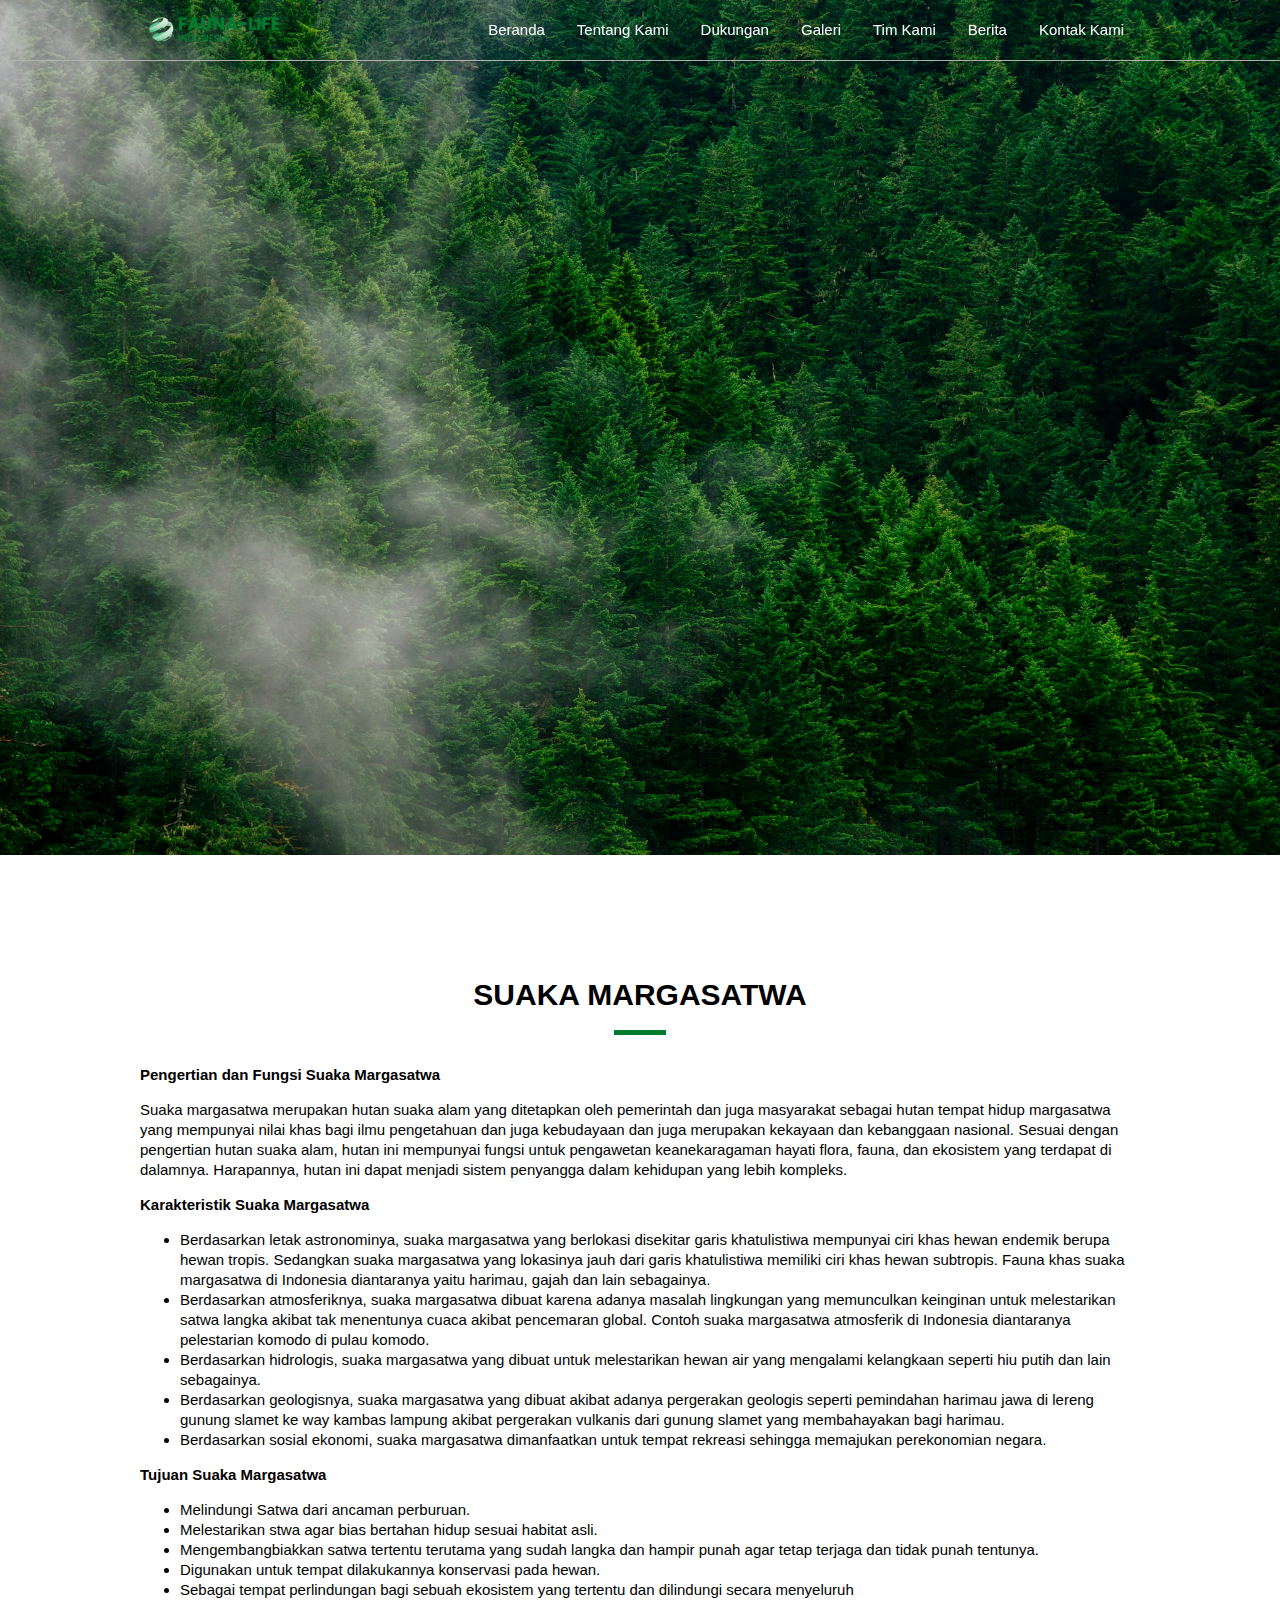
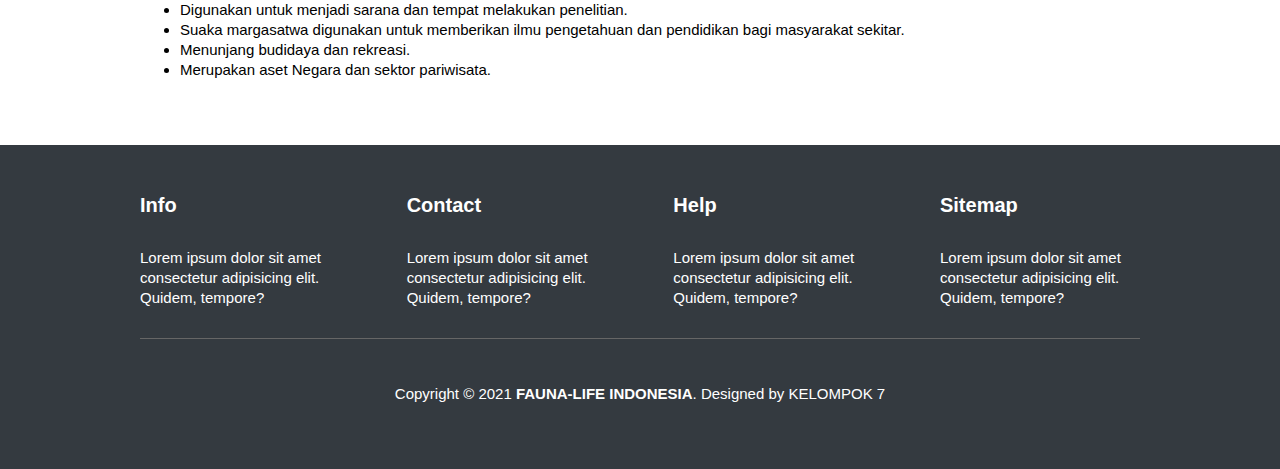
<file: berita.html>
<!DOCTYPE html>
<html lang="en">
<head>
    <meta charset="UTF-8">
    <meta http-equiv="X-UA-Compatible" content="IE=edge">
    <meta name="viewport" content="width=device-width, initial-scale=1.0">

    <title>Fauna-Life Indonesia | Berita</title>

    <link rel="stylesheet" type="text/css" href="assets/css/style_berita.css">

    <!-- ICON -->
    <link rel="apple-touch-icon" sizes="57x57" href="assets/icon/apple-icon-57x57.png">
    <link rel="apple-touch-icon" sizes="60x60" href="assets/icon/apple-icon-60x60.png">
    <link rel="apple-touch-icon" sizes="72x72" href="assets/icon/apple-icon-72x72.png">
    <link rel="apple-touch-icon" sizes="76x76" href="assets/icon/apple-icon-76x76.png">
    <link rel="apple-touch-icon" sizes="114x114" href="assets/icon/apple-icon-114x114.png">
    <link rel="apple-touch-icon" sizes="120x120" href="assets/icon/apple-icon-120x120.png">
    <link rel="apple-touch-icon" sizes="144x144" href="assets/icon/apple-icon-144x144.png">
    <link rel="apple-touch-icon" sizes="152x152" href="assets/icon/apple-icon-152x152.png">
    <link rel="apple-touch-icon" sizes="180x180" href="assets/icon/apple-icon-180x180.png">
    <link rel="icon" type="image/png" sizes="192x192"  href="assets/icon/android-icon-192x192.png">
    <link rel="icon" type="image/png" sizes="32x32" href="assets/icon/favicon-32x32.png">
    <link rel="icon" type="image/png" sizes="96x96" href="assets/icon/favicon-96x96.png">
    <link rel="icon" type="image/png" sizes="16x16" href="assets/icon/favicon-16x16.png">
    <link rel="manifest" href="assets/icon/manifest.json">
    <meta name="msapplication-TileColor" content="#ffffff">
    <meta name="msapplication-TileImage" content="assets/icon/ms-icon-144x144.png">
    <meta name="theme-color" content="#ffffff">
</head>

<body>
    <nav>
    	<div class="layar-dalam">
    		<div class="logo">
    			<a href="#"><img src="assets/image/logo/logo.png" class="putih" alt="no-image"></a>
    			<a href="#"><img src="assets/image/logo/logo.png" class="hitam" alt="no-image"></a>
    		</div>
    		<div class="menu">
    			<a href="#" class="tombol-menu">
    				<span class="garis"></span>
    				<span class="garis"></span>
    				<span class="garis"></span>
    			</a>
    			<ul>
    				<li><a href="#beranda">Beranda</a></li>
    				<li><a href="#tentang">Tentang Kami</a></li>
    				<li><a href="#dukungan">Dukungan</a></li>
    				<li><a href="#gallery">Galeri</a></li>
    				<li><a href="#team">Tim Kami</a></li>
    				<li><a href="#berita">Berita</a></li>
    				<li><a href="#contact">Kontak Kami</a></li>
    			</ul>
    		</div>
    	</div>
    </nav>

    <div class="layar-penuh">
		<header id="Sampul">
			<img src="assets/image/berita/F.jfif" alt="" class="fotojumbo">
		</header>

    	<main>
    		<section  id="tentang">
    			<div class="layar-dalam">
    				<h3>SUAKA MARGASATWA </h3>
    				<div class="konten-isi-1" style="text-align: left;">
						<h1>Pengertian dan Fungsi Suaka Margasatwa</h1>
						<p>Suaka margasatwa merupakan hutan suaka alam yang 
							ditetapkan oleh pemerintah dan juga masyarakat 
							sebagai hutan tempat hidup margasatwa yang mempunyai 
							nilai khas bagi ilmu pengetahuan dan juga kebudayaan 
							dan juga merupakan kekayaan dan kebanggaan nasional.
							Sesuai dengan pengertian hutan suaka alam, hutan ini
							mempunyai fungsi untuk pengawetan keanekaragaman 
							hayati flora, fauna, dan ekosistem yang terdapat 
							di dalamnya. Harapannya, hutan ini dapat menjadi 
							sistem penyangga dalam kehidupan yang lebih kompleks.
						</p>
					</div>	

					<div class="konten-isi-2" style="text-align: left;">
						<h1>Karakteristik Suaka Margasatwa</h1>
						<ul>
							<li>Berdasarkan letak astronominya, suaka margasatwa yang berlokasi 
								disekitar garis khatulistiwa mempunyai ciri khas hewan endemik 
								berupa hewan tropis. Sedangkan suaka margasatwa yang lokasinya
								jauh dari garis khatulistiwa memiliki ciri khas hewan subtropis. 
							     Fauna khas suaka margasatwa di Indonesia diantaranya yaitu harimau, gajah dan lain sebagainya.</li>
							<li>Berdasarkan atmosferiknya, suaka margasatwa dibuat karena adanya masalah lingkungan yang memunculkan keinginan untuk melestarikan satwa langka akibat tak menentunya cuaca akibat pencemaran global. Contoh suaka margasatwa atmosferik di Indonesia diantaranya pelestarian komodo di pulau komodo.</li>
							<li>Berdasarkan hidrologis, suaka margasatwa yang dibuat untuk melestarikan hewan air yang mengalami kelangkaan seperti hiu putih dan lain sebagainya.</li>
							<li>Berdasarkan geologisnya, suaka margasatwa yang dibuat akibat adanya pergerakan geologis seperti pemindahan harimau jawa di lereng gunung slamet ke way kambas lampung akibat pergerakan vulkanis dari gunung slamet yang membahayakan bagi harimau.</li>
							<li>Berdasarkan sosial ekonomi, suaka margasatwa dimanfaatkan untuk tempat rekreasi sehingga memajukan perekonomian negara.
							</li>
						</ul>
					</div>	

					<div class="konten-isi-3" style="text-align: left;">
						<h1>Tujuan Suaka Margasatwa</h1>
						<ul>
							<li>Melindungi Satwa dari ancaman perburuan.</li>
							<li>Melestarikan stwa agar bias bertahan hidup sesuai habitat asli.</li>
							<li>Mengembangbiakkan satwa tertentu terutama yang sudah langka dan hampir punah agar tetap terjaga dan tidak punah tentunya.</li>
							<li>Digunakan untuk tempat dilakukannya konservasi pada hewan.</li>
							<li>Sebagai tempat perlindungan bagi sebuah ekosistem yang tertentu dan dilindungi secara menyeluruh</li>
							<li>Digunakan untuk menjadi sarana dan tempat melakukan penelitian.</li>
							<li>Suaka margasatwa digunakan untuk memberikan ilmu pengetahuan dan pendidikan bagi masyarakat sekitar.</li>
							<li>Menunjang budidaya dan rekreasi.</li>
							<li>Merupakan aset Negara dan sektor pariwisata.</li>
						</ul>
					</div>	
    			</div>
    		</section>
            
    	</main>

    	<footer id="contact">
    		<div class="layar-dalam">
    			<div>
    				<h5>Info</h5>
    				Lorem ipsum dolor sit amet consectetur adipisicing elit. Quidem, tempore?
    			</div>
    			<div>
    				<h5>Contact</h5>
    				Lorem ipsum dolor sit amet consectetur adipisicing elit. Quidem, tempore?
    			</div>
    			<div>
    				<h5>Help</h5>
    				Lorem ipsum dolor sit amet consectetur adipisicing elit. Quidem, tempore?
    			</div>
    			<div>
    				<h5>Sitemap</h5>
    				Lorem ipsum dolor sit amet consectetur adipisicing elit. Quidem, tempore?
    			</div>
    		</div>
    		<div class="layar-dalam">
    			<div class="copyright">
                    <p>Copyright &copy; 2021 <span><a href="#">Fauna-Life Indonesia</a></span>. Designed by <span>Kelompok 7</span></p>
    			</div>
    		</div>
    	</footer>
    </div>

    <script src="https://code.jquery.com/jquery-3.6.0.min.js" integrity="sha256-/xUj+3OJU5yExlq6GSYGSHk7tPXikynS7ogEvDej/m4=" crossorigin="anonymous"></script>
    <script src="assets/js/javascript.js"></script>
    
</body>
</html>
</file>
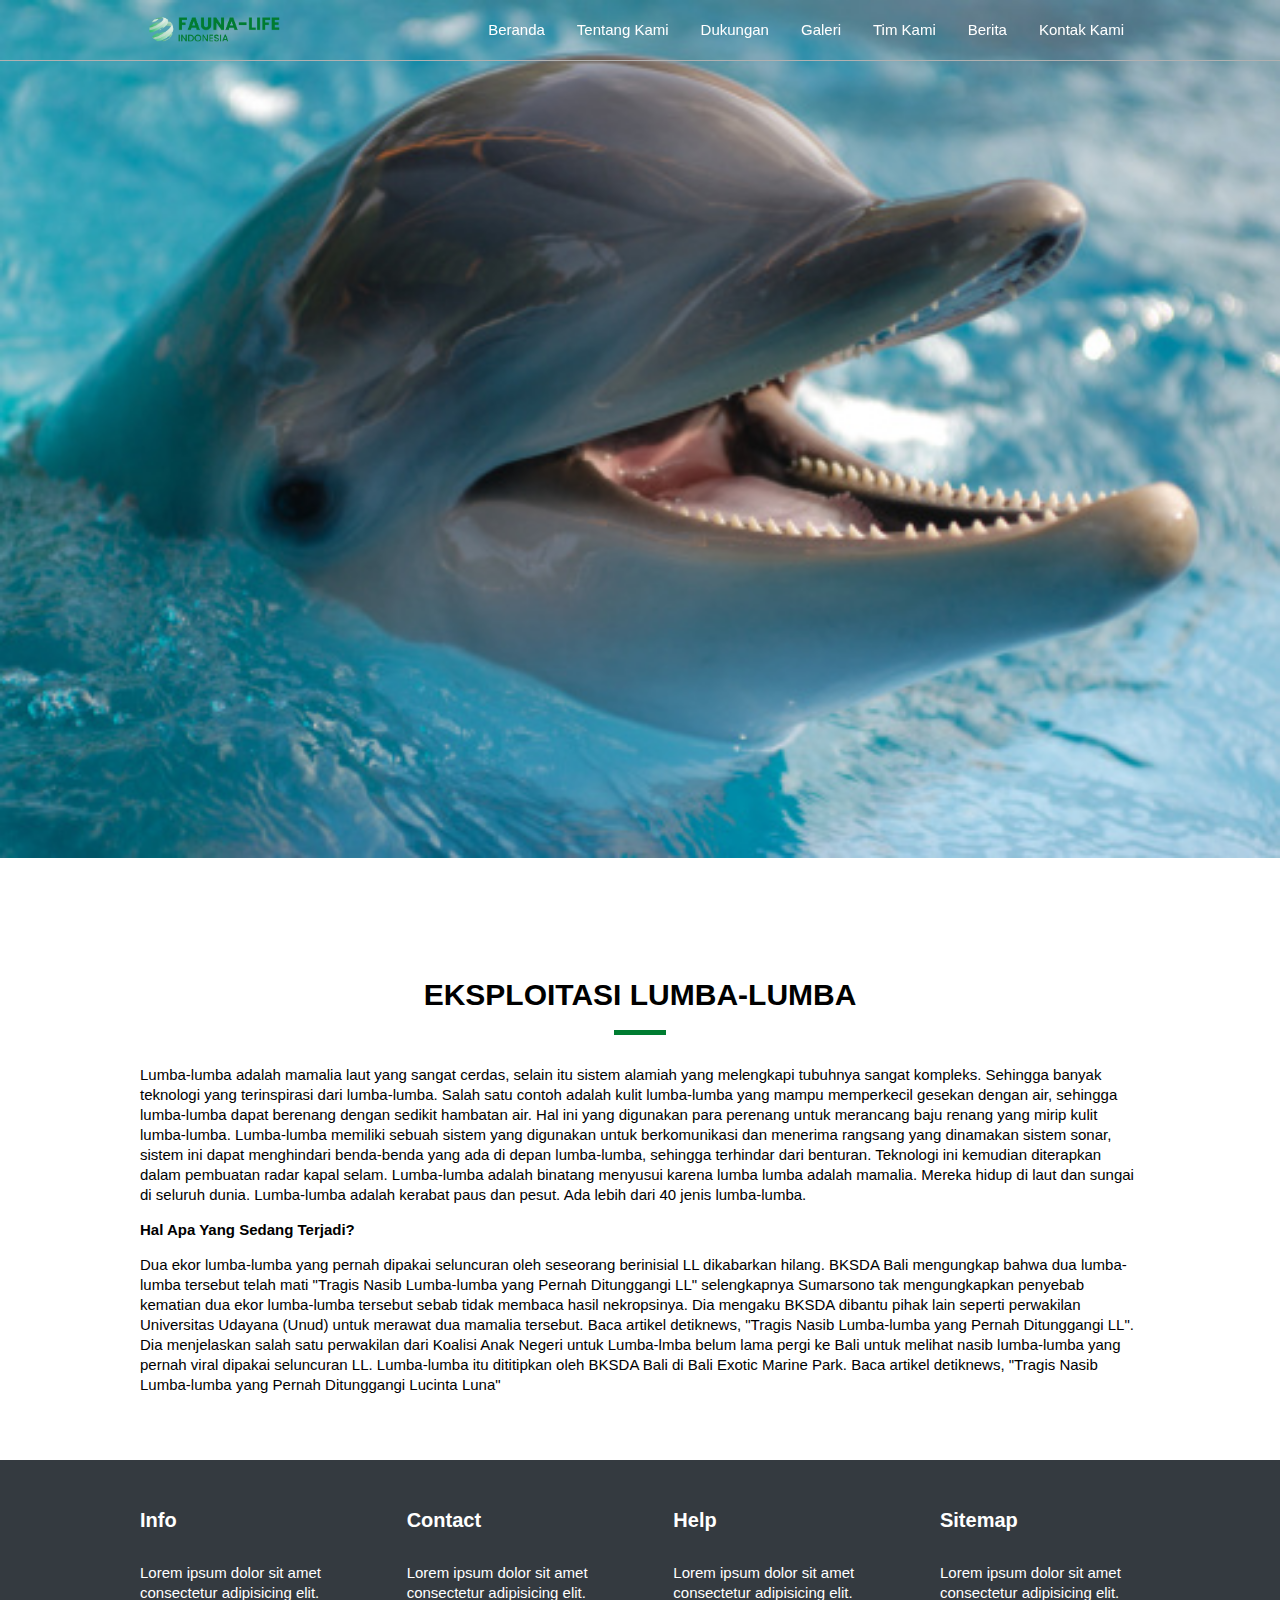
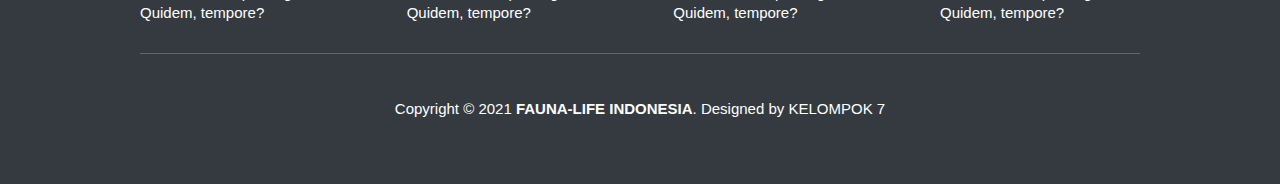
<file: berita~1.html>
<!DOCTYPE html>
<html lang="en">
<head>
    <meta charset="UTF-8">
    <meta http-equiv="X-UA-Compatible" content="IE=edge">
    <meta name="viewport" content="width=device-width, initial-scale=1.0">

    <title>Fauna-Life Indonesia | Berita</title>

    <link rel="stylesheet" type="text/css" href="assets/css/style_berita.css">

    <!-- ICON -->
    <link rel="apple-touch-icon" sizes="57x57" href="assets/icon/apple-icon-57x57.png">
    <link rel="apple-touch-icon" sizes="60x60" href="assets/icon/apple-icon-60x60.png">
    <link rel="apple-touch-icon" sizes="72x72" href="assets/icon/apple-icon-72x72.png">
    <link rel="apple-touch-icon" sizes="76x76" href="assets/icon/apple-icon-76x76.png">
    <link rel="apple-touch-icon" sizes="114x114" href="assets/icon/apple-icon-114x114.png">
    <link rel="apple-touch-icon" sizes="120x120" href="assets/icon/apple-icon-120x120.png">
    <link rel="apple-touch-icon" sizes="144x144" href="assets/icon/apple-icon-144x144.png">
    <link rel="apple-touch-icon" sizes="152x152" href="assets/icon/apple-icon-152x152.png">
    <link rel="apple-touch-icon" sizes="180x180" href="assets/icon/apple-icon-180x180.png">
    <link rel="icon" type="image/png" sizes="192x192"  href="assets/icon/android-icon-192x192.png">
    <link rel="icon" type="image/png" sizes="32x32" href="assets/icon/favicon-32x32.png">
    <link rel="icon" type="image/png" sizes="96x96" href="assets/icon/favicon-96x96.png">
    <link rel="icon" type="image/png" sizes="16x16" href="assets/icon/favicon-16x16.png">
    <link rel="manifest" href="assets/icon/manifest.json">
    <meta name="msapplication-TileColor" content="#ffffff">
    <meta name="msapplication-TileImage" content="assets/icon/ms-icon-144x144.png">
    <meta name="theme-color" content="#ffffff">
</head>

<body>
    <nav>
    	<div class="layar-dalam">
    		<div class="logo">
    			<a href="#"><img src="assets/image/logo/logo.png" class="putih" alt="no-image"></a>
    			<a href="#"><img src="assets/image/logo/logo.png" class="hitam" alt="no-image"></a>
    		</div>
    		<div class="menu">
    			<a href="#" class="tombol-menu">
    				<span class="garis"></span>
    				<span class="garis"></span>
    				<span class="garis"></span>
    			</a>
    			<ul>
    				<li><a href="#beranda">Beranda</a></li>
    				<li><a href="#tentang">Tentang Kami</a></li>
    				<li><a href="#dukungan">Dukungan</a></li>
    				<li><a href="#gallery">Galeri</a></li>
    				<li><a href="#team">Tim Kami</a></li>
    				<li><a href="#berita">Berita</a></li>
    				<li><a href="#contact">Kontak Kami</a></li>
    			</ul>
    		</div>
    	</div>
    </nav>

    <div class="layar-penuh">
		<header id="Sampul">
			<img src="assets/image/berita/Dolphin.jpg" alt="" class="fotojumbo">
		</header>

    	<main>
    		<section  id="tentang">
    			<div class="layar-dalam">
    				<h3>EKSPLOITASI LUMBA-LUMBA</h3>
    				<div class="konten-isi-1" style="text-align: left;">
						<p>Lumba-lumba adalah mamalia laut yang sangat cerdas, selain itu sistem 
                           alamiah yang melengkapi tubuhnya sangat kompleks. Sehingga banyak teknologi yang 
                           terinspirasi dari lumba-lumba. Salah satu contoh adalah kulit lumba-lumba yang mampu 
                           memperkecil gesekan dengan air, sehingga lumba-lumba dapat berenang dengan sedikit hambatan air. 
                           Hal ini yang digunakan para perenang untuk merancang baju renang yang mirip kulit lumba-lumba.
                           Lumba-lumba memiliki sebuah sistem yang digunakan untuk berkomunikasi dan menerima rangsang
                           yang dinamakan sistem sonar, sistem ini dapat menghindari benda-benda yang ada di depan lumba-lumba, 
                           sehingga terhindar dari benturan. Teknologi ini kemudian diterapkan dalam pembuatan radar 
                           kapal selam. Lumba-lumba adalah binatang menyusui karena lumba lumba adalah mamalia. 
                           Mereka hidup di laut dan sungai di seluruh dunia. Lumba-lumba adalah kerabat paus dan pesut. 
                           Ada lebih dari 40 jenis lumba-lumba.
						</p>
					</div>	
                    
                    <div class="konten-isi-2" style="text-align: left;">
						<h1>Hal Apa Yang Sedang Terjadi?</h1>
						<p>Dua ekor lumba-lumba yang pernah dipakai seluncuran oleh seseorang berinisial LL dikabarkan hilang. BKSDA Bali
                            mengungkap bahwa dua lumba-lumba tersebut telah mati "Tragis Nasib Lumba-lumba yang Pernah Ditunggangi LL" selengkapnya 
                            Sumarsono tak mengungkapkan penyebab kematian dua ekor lumba-lumba tersebut sebab tidak membaca hasil nekropsinya. 
                            Dia mengaku BKSDA dibantu pihak lain seperti perwakilan Universitas Udayana (Unud) untuk merawat dua mamalia tersebut.
                            Baca artikel detiknews, "Tragis Nasib Lumba-lumba yang Pernah Ditunggangi LL". 
                            Dia menjelaskan salah satu perwakilan dari Koalisi Anak Negeri untuk Lumba-lmba belum lama pergi ke Bali untuk melihat
                            nasib lumba-lumba yang pernah viral dipakai seluncuran LL. Lumba-lumba itu dititipkan oleh BKSDA Bali di Bali Exotic Marine Park.
                            Baca artikel detiknews, "Tragis Nasib Lumba-lumba yang Pernah Ditunggangi Lucinta Luna" 
					    </p>
                        </div>
                    
    			</div>
    		</section>
            
    	</main>

    	<footer id="contact">
    		<div class="layar-dalam">
    			<div>
    				<h5>Info</h5>
    				Lorem ipsum dolor sit amet consectetur adipisicing elit. Quidem, tempore?
    			</div>
    			<div>
    				<h5>Contact</h5>
    				Lorem ipsum dolor sit amet consectetur adipisicing elit. Quidem, tempore?
    			</div>
    			<div>
    				<h5>Help</h5>
    				Lorem ipsum dolor sit amet consectetur adipisicing elit. Quidem, tempore?
    			</div>
    			<div>
    				<h5>Sitemap</h5>
    				Lorem ipsum dolor sit amet consectetur adipisicing elit. Quidem, tempore?
    			</div>
    		</div>
    		<div class="layar-dalam">
    			<div class="copyright">
                    <p>Copyright &copy; 2021 <span><a href="#">Fauna-Life Indonesia</a></span>. Designed by <span>Kelompok 7</span></p>
    			</div>
    		</div>
    	</footer>
    </div>

    <script src="https://code.jquery.com/jquery-3.6.0.min.js" integrity="sha256-/xUj+3OJU5yExlq6GSYGSHk7tPXikynS7ogEvDej/m4=" crossorigin="anonymous"></script>
    <script src="assets/js/javascript.js"></script>
    
</body>
</html>
</file>
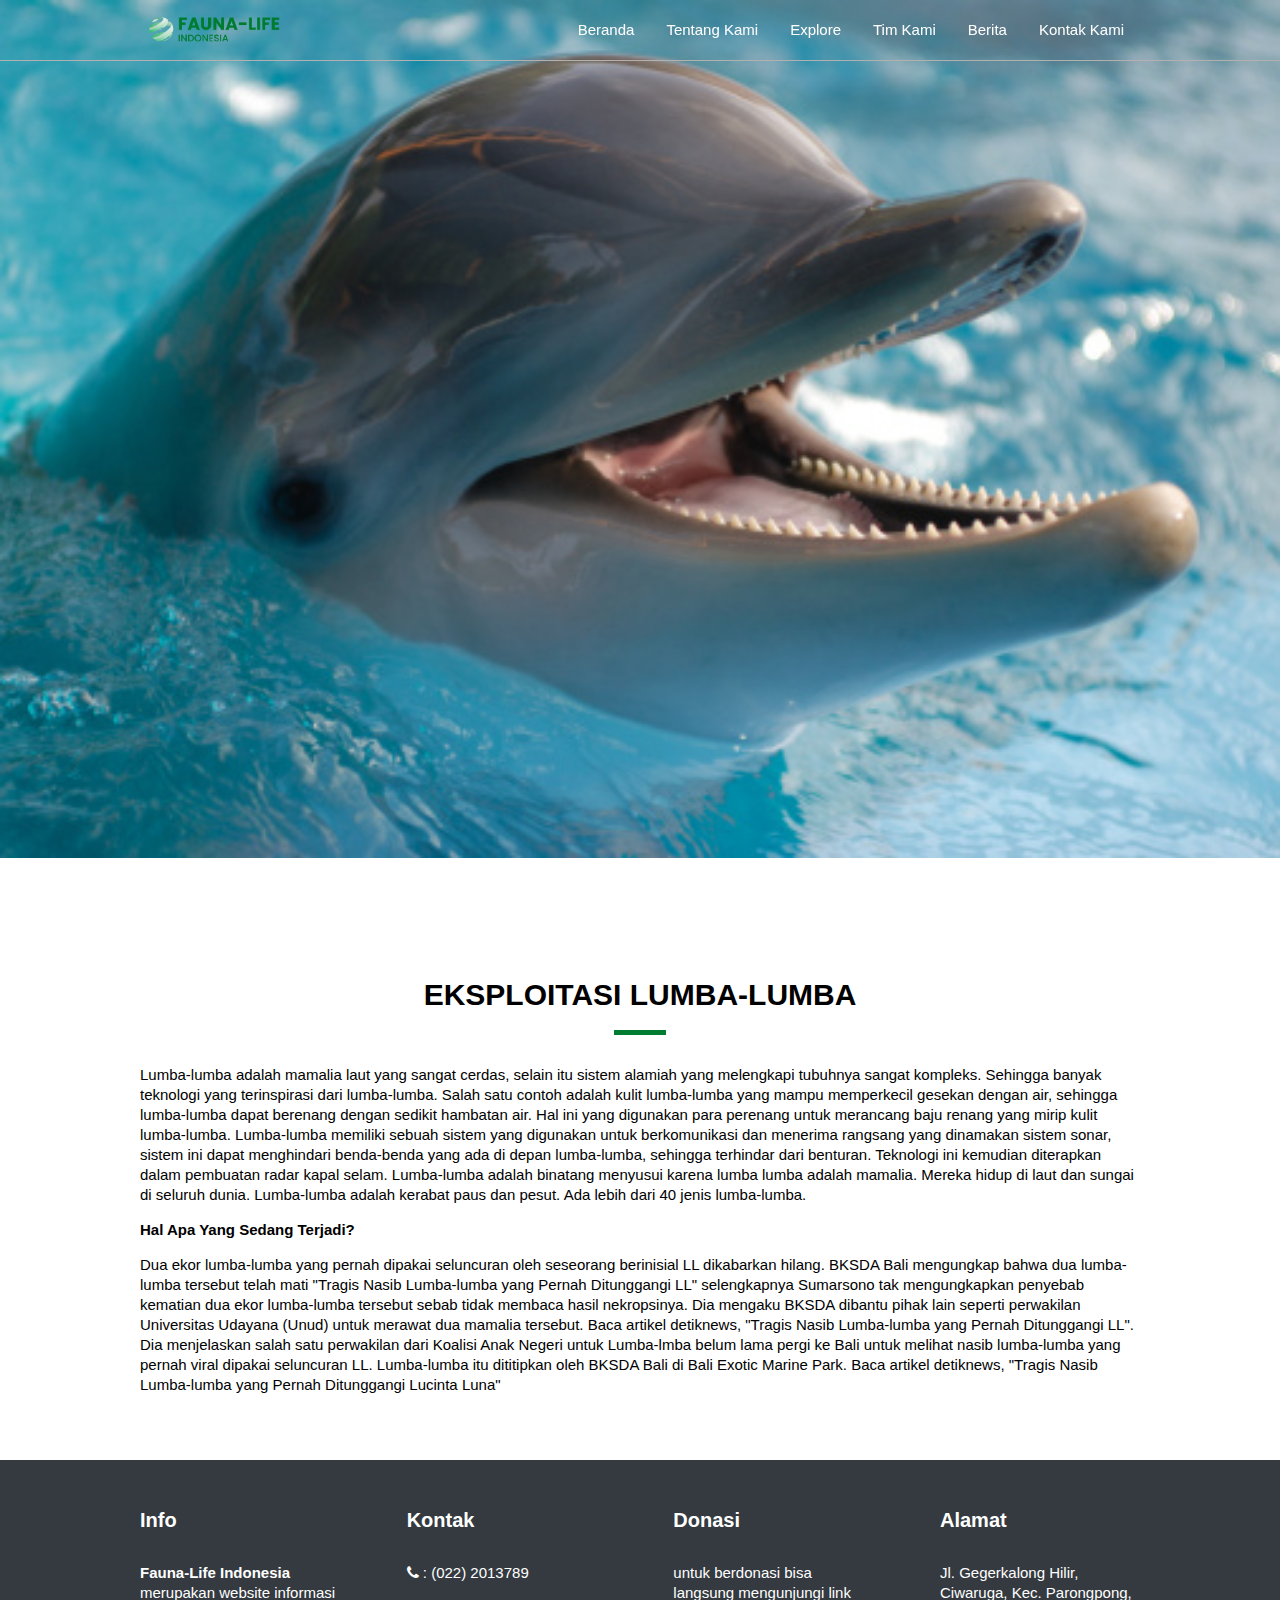
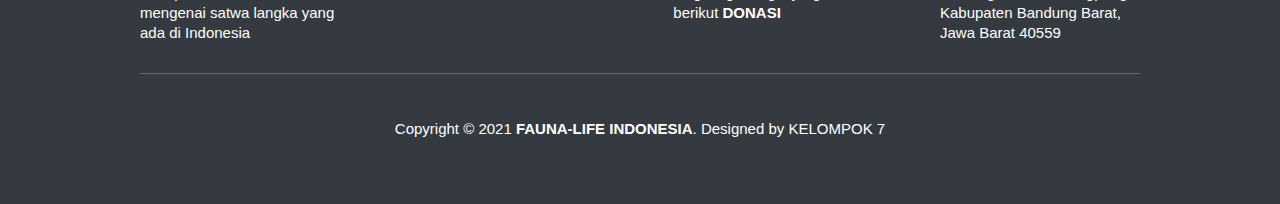
<file: eksploitasi-lumba-lumba.html>
<!-- 
IDENTITAS SISTEM
NAMA SISTEM      : FAUNA-LIFE INDONESIA
TENTANG SISTEM   : WEBSITE INFORMASI FAUNA LANGKA
JURUSAN          : TEKNIK KOMPUTER DAN INFORMATIKA
KAMPUS           : POLITEKNIK NEGERI BANDUNG
TAHUN PEMBUATAN  : 2021
DEVELOPER        : BAGUS NUGROHO
                   MUHAMMAD RIVAN RIVALDI
                   RIZQ HILAL RIFAASYA
 -->

<!DOCTYPE html>
<html lang="en">
<head>
    <meta charset="UTF-8">
    <meta http-equiv="X-UA-Compatible" content="IE=edge">
    <meta name="viewport" content="width=device-width, initial-scale=1.0">

    <title>Fauna-Life Indonesia | Berita</title>

    <link rel="stylesheet" type="text/css" href="assets/css/style_berita.css">

    <!-- ICON -->
    <link rel="apple-touch-icon" sizes="57x57" href="assets/icon/apple-icon-57x57.png">
    <link rel="apple-touch-icon" sizes="60x60" href="assets/icon/apple-icon-60x60.png">
    <link rel="apple-touch-icon" sizes="72x72" href="assets/icon/apple-icon-72x72.png">
    <link rel="apple-touch-icon" sizes="76x76" href="assets/icon/apple-icon-76x76.png">
    <link rel="apple-touch-icon" sizes="114x114" href="assets/icon/apple-icon-114x114.png">
    <link rel="apple-touch-icon" sizes="120x120" href="assets/icon/apple-icon-120x120.png">
    <link rel="apple-touch-icon" sizes="144x144" href="assets/icon/apple-icon-144x144.png">
    <link rel="apple-touch-icon" sizes="152x152" href="assets/icon/apple-icon-152x152.png">
    <link rel="apple-touch-icon" sizes="180x180" href="assets/icon/apple-icon-180x180.png">
    <link rel="icon" type="image/png" sizes="192x192"  href="assets/icon/android-icon-192x192.png">
    <link rel="icon" type="image/png" sizes="32x32" href="assets/icon/favicon-32x32.png">
    <link rel="icon" type="image/png" sizes="96x96" href="assets/icon/favicon-96x96.png">
    <link rel="icon" type="image/png" sizes="16x16" href="assets/icon/favicon-16x16.png">
    <link rel="manifest" href="assets/icon/manifest.json">
    <meta name="msapplication-TileColor" content="#ffffff">
    <meta name="msapplication-TileImage" content="assets/icon/ms-icon-144x144.png">
    <meta name="theme-color" content="#ffffff">
    <link rel="stylesheet" href="https://stackpath.bootstrapcdn.com/font-awesome/4.7.0/css/font-awesome.min.css">
</head>

<body>
    <nav>
    	<div class="layar-dalam">
    		<div class="logo">
                <a href="index.html"><img src="assets/image/logo/logo.png" class="putih" alt="no-image"></a>
            </div>
    		<div class="menu">
    			<a href="#" class="tombol-menu">
    				<span class="garis"></span>
    				<span class="garis"></span>
    				<span class="garis"></span>
    			</a>
    			<ul>
                    <li><a href="index.html#beranda">Beranda</a></li>
                    <li><a href="index.html#tentang">Tentang Kami</a></li>
                    <li><a href="index.html#explore">Explore</a></li>
                    <li><a href="index.html#team">Tim Kami</a></li>
                    <li><a href="index.html#berita">Berita</a></li>
                    <li><a href="index.html#contact">Kontak Kami</a></li>
                </ul>
    		</div>
    	</div>
    </nav>

    <div class="layar-penuh">
		<header id="Sampul">
			<img src="assets/image/berita/Dolphin.jpg" alt="" class="fotojumbo">
		</header>

    	<main>
    		<section  id="tentang">
    			<div class="layar-dalam">
    				<h3>EKSPLOITASI LUMBA-LUMBA</h3>
    				<div class="konten-isi-1" style="text-align: left;">
						<p>
                            Lumba-lumba adalah mamalia laut yang sangat cerdas, selain itu sistem alamiah yang melengkapi tubuhnya sangat kompleks. Sehingga banyak teknologi yang terinspirasi dari lumba-lumba. Salah satu contoh adalah kulit lumba-lumba yang mampu memperkecil gesekan dengan air, sehingga lumba-lumba dapat berenang dengan sedikit hambatan air. Hal ini yang digunakan para perenang untuk merancang baju renang yang mirip kulit lumba-lumba. Lumba-lumba memiliki sebuah sistem yang digunakan untuk berkomunikasi dan menerima rangsang yang dinamakan sistem sonar, sistem ini dapat menghindari benda-benda yang ada di depan lumba-lumba, sehingga terhindar dari benturan. Teknologi ini kemudian diterapkan dalam pembuatan radar kapal selam. Lumba-lumba adalah binatang menyusui karena lumba lumba adalah mamalia. Mereka hidup di laut dan sungai di seluruh dunia. Lumba-lumba adalah kerabat paus dan pesut. Ada lebih dari 40 jenis lumba-lumba.
						</p>
					</div>	
                    
                    <div class="konten-isi-2" style="text-align: left;">
						<h1>Hal Apa Yang Sedang Terjadi?</h1>
						<p>
                            Dua ekor lumba-lumba yang pernah dipakai seluncuran oleh seseorang berinisial LL dikabarkan hilang. BKSDA Bali mengungkap bahwa dua lumba-lumba tersebut telah mati "Tragis Nasib Lumba-lumba yang Pernah Ditunggangi LL" selengkapnya Sumarsono tak mengungkapkan penyebab kematian dua ekor lumba-lumba tersebut sebab tidak membaca hasil nekropsinya. Dia mengaku BKSDA dibantu pihak lain seperti perwakilan Universitas Udayana (Unud) untuk merawat dua mamalia tersebut. Baca artikel detiknews, "Tragis Nasib Lumba-lumba yang Pernah Ditunggangi LL". Dia menjelaskan salah satu perwakilan dari Koalisi Anak Negeri untuk Lumba-lmba belum lama pergi ke Bali untuk melihat nasib lumba-lumba yang pernah viral dipakai seluncuran LL. Lumba-lumba itu dititipkan oleh BKSDA Bali di Bali Exotic Marine Park. Baca artikel detiknews, "Tragis Nasib Lumba-lumba yang Pernah Ditunggangi Lucinta Luna" 
					    </p>
                        </div>
                    
    			</div>
    		</section>
            
    	</main>

    	<footer id="contact">
            <div class="layar-dalam">
                <div>
                    <h5>Info</h5>
                    <b>Fauna-Life Indonesia</b> merupakan website informasi mengenai satwa langka yang ada di Indonesia
                </div>
                <div>
                    <h5>Kontak</h5>
                    <i class="fa fa-phone" aria-hidden="true"></i> : (022) 2013789
                </div>
                <div>
                    <h5>Donasi</h5>
                    untuk berdonasi bisa langsung mengunjungi link berikut <span><a href="https://saweria.co/faunalifeindonesia" target="_blank">Donasi</a></span>
                </div>
                <div>
                    <h5>Alamat</h5>
                     Jl. Gegerkalong Hilir, Ciwaruga, Kec. Parongpong, Kabupaten Bandung Barat, Jawa Barat 40559
                </div>
            </div>
            <div class="layar-dalam">
                <div class="copyright">
                    <p>Copyright &copy; 2021 <span><a href="index.html">Fauna-Life Indonesia</a></span>. Designed by <span>Kelompok 7</span></p>
                </div>
            </div>
        </footer>
    </div>

    <script src="https://code.jquery.com/jquery-3.6.0.min.js" integrity="sha256-/xUj+3OJU5yExlq6GSYGSHk7tPXikynS7ogEvDej/m4=" crossorigin="anonymous"></script>
    <script src="assets/js/javascript.js"></script>
    
</body>
</html>
</file>
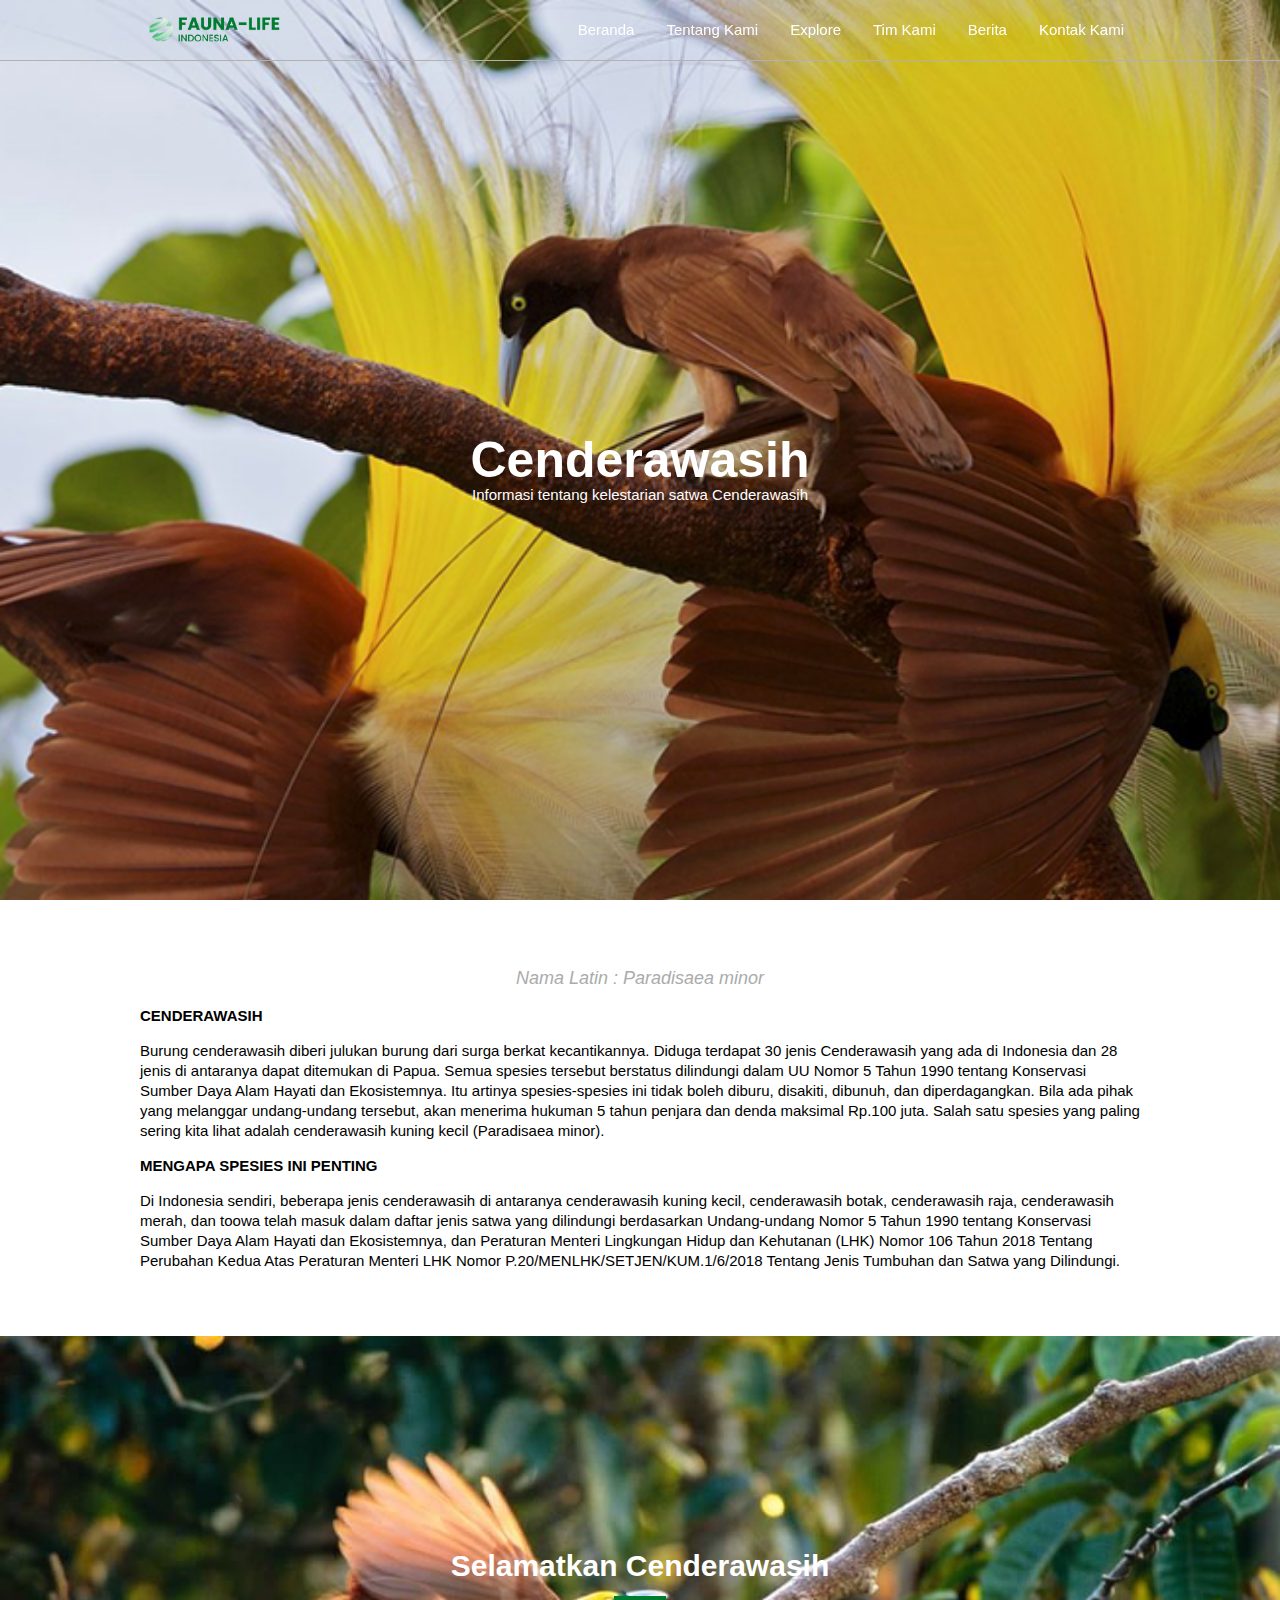
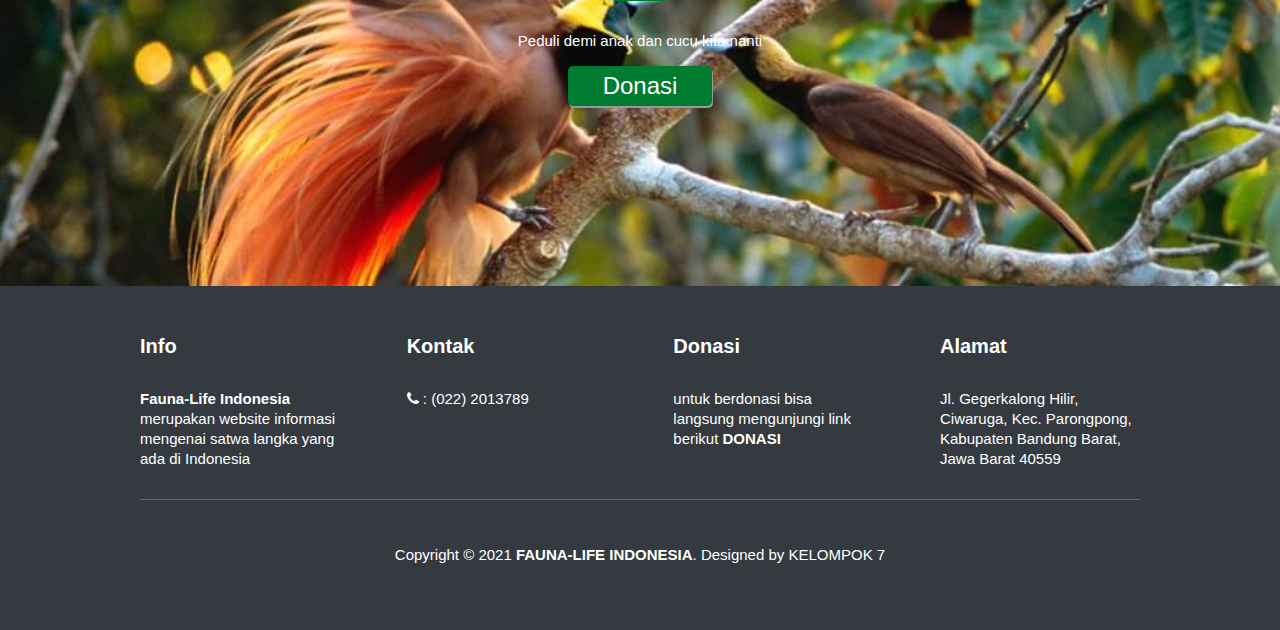
<file: explore-cenderawasih.html>
<!-- 
IDENTITAS SISTEM
NAMA SISTEM      : FAUNA-LIFE INDONESIA
TENTANG SISTEM   : WEBSITE INFORMASI FAUNA LANGKA
JURUSAN          : TEKNIK KOMPUTER DAN INFORMATIKA
KAMPUS           : POLITEKNIK NEGERI BANDUNG
TAHUN PEMBUATAN  : 2021
DEVELOPER        : BAGUS NUGROHO
                   MUHAMMAD RIVAN RIVALDI
                   RIZQ HILAL RIFAASYA
 -->

<!DOCTYPE html>
<html lang="en">

<head>
	<meta charset="UTF-8">
	<meta http-equiv="X-UA-Compatible" content="IE=edge">
	<meta name="viewport" content="width=device-width, initial-scale=1.0">

	<title>Fauna-Life Indonesia | Explore</title>

	<link rel="stylesheet" type="text/css" href="assets/css/style_explore.css">

	<!-- ICON -->
	<link rel="apple-touch-icon" sizes="57x57" href="assets/icon/apple-icon-57x57.png">
	<link rel="apple-touch-icon" sizes="60x60" href="assets/icon/apple-icon-60x60.png">
	<link rel="apple-touch-icon" sizes="72x72" href="assets/icon/apple-icon-72x72.png">
	<link rel="apple-touch-icon" sizes="76x76" href="assets/icon/apple-icon-76x76.png">
	<link rel="apple-touch-icon" sizes="114x114" href="assets/icon/apple-icon-114x114.png">
	<link rel="apple-touch-icon" sizes="120x120" href="assets/icon/apple-icon-120x120.png">
	<link rel="apple-touch-icon" sizes="144x144" href="assets/icon/apple-icon-144x144.png">
	<link rel="apple-touch-icon" sizes="152x152" href="assets/icon/apple-icon-152x152.png">
	<link rel="apple-touch-icon" sizes="180x180" href="assets/icon/apple-icon-180x180.png">
	<link rel="icon" type="image/png" sizes="192x192" href="assets/icon/android-icon-192x192.png">
	<link rel="icon" type="image/png" sizes="32x32" href="assets/icon/favicon-32x32.png">
	<link rel="icon" type="image/png" sizes="96x96" href="assets/icon/favicon-96x96.png">
	<link rel="icon" type="image/png" sizes="16x16" href="assets/icon/favicon-16x16.png">
	<link rel="manifest" href="assets/icon/manifest.json">
	<meta name="msapplication-TileColor" content="#ffffff">
	<meta name="msapplication-TileImage" content="assets/icon/ms-icon-144x144.png">
	<meta name="theme-color" content="#ffffff">
	<link rel="stylesheet" href="https://stackpath.bootstrapcdn.com/font-awesome/4.7.0/css/font-awesome.min.css">
</head>

<body>
	<nav>
		<div class="layar-dalam">
			<div class="logo">
				<a href="#"><img src="assets/image/logo/logo.png" class="putih" alt="no-image"></a>
				<a href="#"><img src="assets/image/logo/logo.png" class="hitam" alt="no-image"></a>
			</div>
			<div class="menu">
				<a href="#" class="tombol-menu">
					<span class="garis"></span>
					<span class="garis"></span>
					<span class="garis"></span>
				</a>
				<ul>
					<li><a href="index.html#beranda">Beranda</a></li>
    				<li><a href="index.html#tentang">Tentang Kami</a></li>
    				<li><a href="index.html#explore">Explore</a></li>
    				<li><a href="index.html#team">Tim Kami</a></li>
    				<li><a href="index.html#berita">Berita</a></li>
    				<li><a href="index.html#contact">Kontak Kami</a></li>
				</ul>
			</div>
		</div>
	</nav>

	<div class="layar-penuh">
		<header id="Sampul">
			<img src="assets/image/explore/cendrawasih.jpg" alt="" class="fotojumbo">
			<div class="intro">
				<h3>Cenderawasih</h3>
				<p>Informasi tentang kelestarian satwa Cenderawasih</p>
			</div>
		</header>
		<main>
			<section id="tentang">
				<div class="layar-dalam">
					<p class="ringkasan">Nama Latin : Paradisaea minor</p>
					<div class="konten-isi-1" style="text-align: left;">
						<h1>CENDERAWASIH</h1>
						<p>Burung cenderawasih diberi julukan burung dari surga berkat kecantikannya. Diduga terdapat 30 jenis Cenderawasih yang ada di Indonesia dan 28 jenis di antaranya dapat ditemukan di Papua. Semua spesies tersebut berstatus dilindungi dalam UU Nomor 5 Tahun 1990 tentang Konservasi Sumber Daya Alam Hayati dan Ekosistemnya. Itu artinya spesies-spesies ini tidak boleh diburu, disakiti, dibunuh, dan diperdagangkan. Bila ada pihak yang melanggar undang-undang tersebut, akan menerima hukuman 5 tahun penjara dan denda maksimal Rp.100 juta. Salah satu spesies yang paling sering kita lihat adalah cenderawasih kuning kecil (Paradisaea minor). 
						</p>
					</div>
					<div class="konten-isi-2" style="text-align: left;">
						<h1>MENGAPA SPESIES INI PENTING</h1>
						<p>Di Indonesia sendiri, beberapa jenis cenderawasih di antaranya cenderawasih kuning kecil, cenderawasih botak, cenderawasih raja, cenderawasih merah, dan toowa telah masuk dalam daftar jenis satwa yang dilindungi berdasarkan Undang-undang Nomor 5 Tahun 1990 tentang Konservasi Sumber Daya Alam Hayati dan Ekosistemnya, dan Peraturan Menteri Lingkungan Hidup dan Kehutanan (LHK) Nomor 106 Tahun 2018 Tentang Perubahan Kedua Atas Peraturan Menteri LHK Nomor P.20/MENLHK/SETJEN/KUM.1/6/2018 Tentang Jenis Tumbuhan dan Satwa yang Dilindungi.</p>
						
					</div>
				</div>
			</section >
		</main>

		<section class="Donasi-cen">
			<div class="cenderawasih">
				<h3>Selamatkan Cenderawasih</h3>
				<p>Peduli demi anak dan cucu kita nanti</p>
				<p>
					<!-- <a href="#" class="tombol" target="_blank">Mari Berdonasi</a> -->
					<a href="https://saweria.co/faunalifeindonesia" class="tombol" target="_blank">Donasi</a>
				</p>
			</div>
		</section>
		

		<footer id="contact">
    		<div class="layar-dalam">
    			<div>
    				<h5>Info</h5>
    				<b>Fauna-Life Indonesia</b> merupakan website informasi mengenai satwa langka yang ada di Indonesia
    			</div>
    			<div>
    				<h5>Kontak</h5>
    				<i class="fa fa-phone" aria-hidden="true"></i> : (022) 2013789
    			</div>
    			<div>
    				<h5>Donasi</h5>
    				untuk berdonasi bisa langsung mengunjungi link berikut <span><a href="https://saweria.co/faunalifeindonesia" target="_blank">Donasi</a></span>
    			</div>
    			<div>
    				<h5>Alamat</h5>
    				 Jl. Gegerkalong Hilir, Ciwaruga, Kec. Parongpong, Kabupaten Bandung Barat, Jawa Barat 40559
    			</div>
    		</div>
    		<div class="layar-dalam">
    			<div class="copyright">
                    <p>Copyright &copy; 2021 <span><a href="index.html">Fauna-Life Indonesia</a></span>. Designed by <span>Kelompok 7</span></p>
    			</div>
    		</div>
    	</footer>
	</div>

	<script src="https://code.jquery.com/jquery-3.6.0.min.js"
		integrity="sha256-/xUj+3OJU5yExlq6GSYGSHk7tPXikynS7ogEvDej/m4=" crossorigin="anonymous"></script>
	<script src="assets/js/javascript.js"></script>

</body>

</html>
</file>
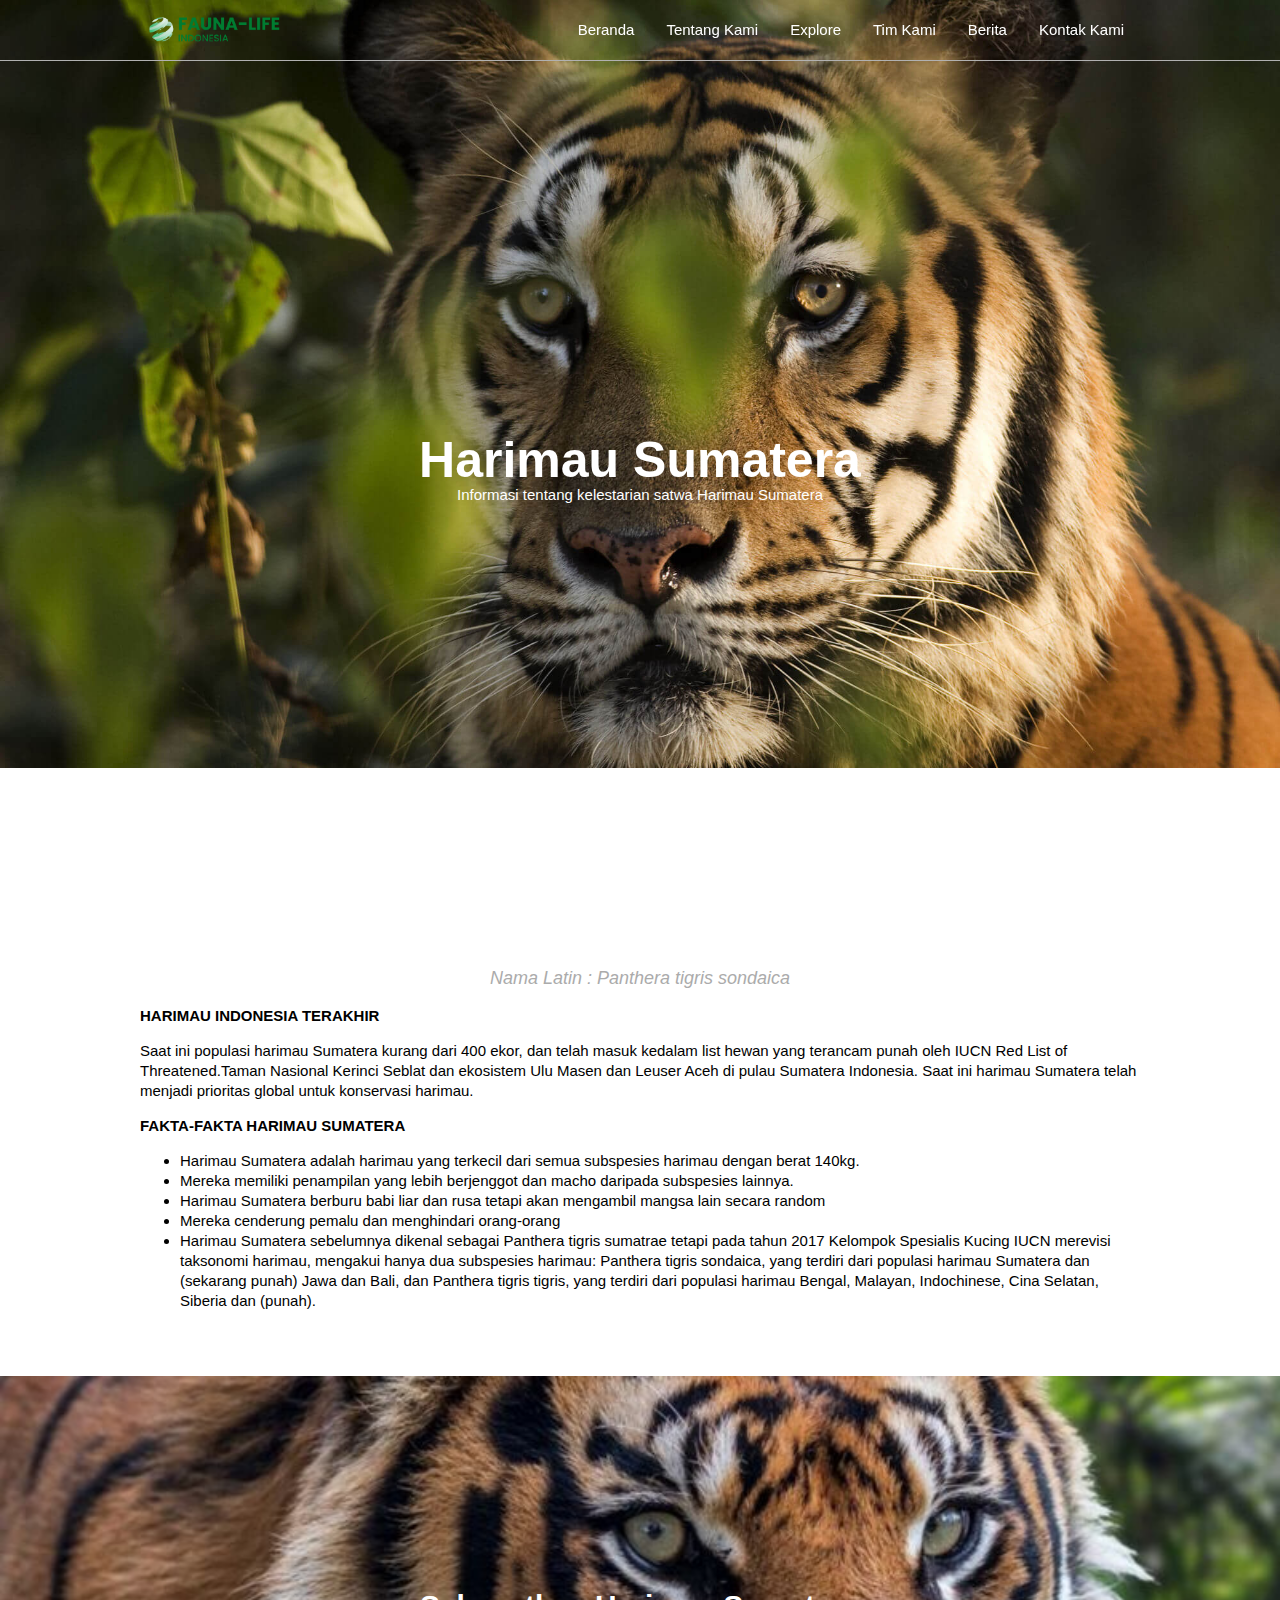
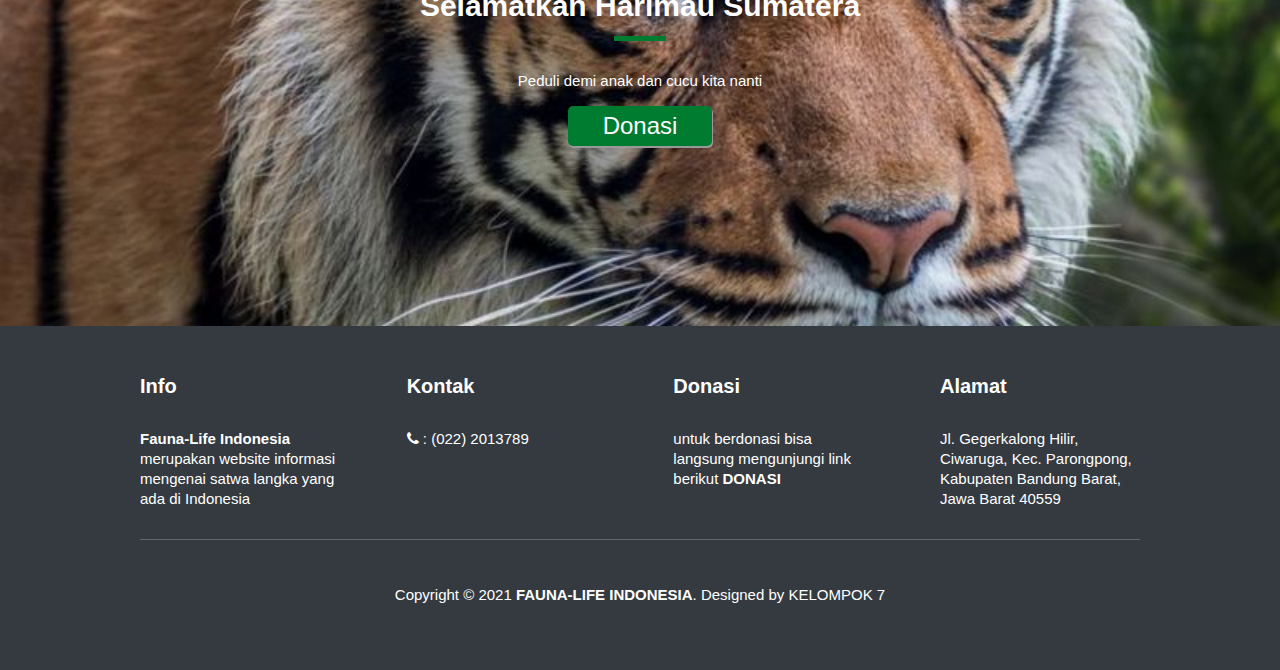
<file: explore-harimau.html>
<!-- 
IDENTITAS SISTEM
NAMA SISTEM      : FAUNA-LIFE INDONESIA
TENTANG SISTEM   : WEBSITE INFORMASI FAUNA LANGKA
JURUSAN          : TEKNIK KOMPUTER DAN INFORMATIKA
KAMPUS           : POLITEKNIK NEGERI BANDUNG
TAHUN PEMBUATAN  : 2021
DEVELOPER        : BAGUS NUGROHO
                   MUHAMMAD RIVAN RIVALDI
                   RIZQ HILAL RIFAASYA
 -->

<!DOCTYPE html>
<html lang="en">

<head>
	<meta charset="UTF-8">
	<meta http-equiv="X-UA-Compatible" content="IE=edge">
	<meta name="viewport" content="width=device-width, initial-scale=1.0">

	<title>Fauna-Life Indonesia | Explore</title>

	<link rel="stylesheet" type="text/css" href="assets/css/style_explore.css">

	<!-- ICON -->
	<link rel="apple-touch-icon" sizes="57x57" href="assets/icon/apple-icon-57x57.png">
	<link rel="apple-touch-icon" sizes="60x60" href="assets/icon/apple-icon-60x60.png">
	<link rel="apple-touch-icon" sizes="72x72" href="assets/icon/apple-icon-72x72.png">
	<link rel="apple-touch-icon" sizes="76x76" href="assets/icon/apple-icon-76x76.png">
	<link rel="apple-touch-icon" sizes="114x114" href="assets/icon/apple-icon-114x114.png">
	<link rel="apple-touch-icon" sizes="120x120" href="assets/icon/apple-icon-120x120.png">
	<link rel="apple-touch-icon" sizes="144x144" href="assets/icon/apple-icon-144x144.png">
	<link rel="apple-touch-icon" sizes="152x152" href="assets/icon/apple-icon-152x152.png">
	<link rel="apple-touch-icon" sizes="180x180" href="assets/icon/apple-icon-180x180.png">
	<link rel="icon" type="image/png" sizes="192x192" href="assets/icon/android-icon-192x192.png">
	<link rel="icon" type="image/png" sizes="32x32" href="assets/icon/favicon-32x32.png">
	<link rel="icon" type="image/png" sizes="96x96" href="assets/icon/favicon-96x96.png">
	<link rel="icon" type="image/png" sizes="16x16" href="assets/icon/favicon-16x16.png">
	<link rel="manifest" href="assets/icon/manifest.json">
	<meta name="msapplication-TileColor" content="#ffffff">
	<meta name="msapplication-TileImage" content="assets/icon/ms-icon-144x144.png">
	<meta name="theme-color" content="#ffffff">
	<link rel="stylesheet" href="https://stackpath.bootstrapcdn.com/font-awesome/4.7.0/css/font-awesome.min.css">
</head>

<body>
	<nav>
		<div class="layar-dalam">
			<div class="logo">
    			<a href="index.html"><img src="assets/image/logo/logo.png" class="putih" alt="no-image"></a>
    		</div>
			<div class="menu">
				<a href="#" class="tombol-menu">
					<span class="garis"></span>
					<span class="garis"></span>
					<span class="garis"></span>
				</a>
				<ul>
					<li><a href="index.html#beranda">Beranda</a></li>
    				<li><a href="index.html#tentang">Tentang Kami</a></li>
    				<li><a href="index.html#explore">Explore</a></li>
    				<li><a href="index.html#team">Tim Kami</a></li>
    				<li><a href="index.html#berita">Berita</a></li>
    				<li><a href="index.html#contact">Kontak Kami</a></li>
				</ul>
			</div>
		</div>
	</nav>

	<div class="layar-penuh">
		<header id="Sampul">
			<img src="assets/image/explore/CBD-8127-JHO-2000x1200.jpg" alt="" class="fotojumbo">
			<div class="intro">
				<h3>Harimau Sumatera</h3>
				<p>Informasi tentang kelestarian satwa Harimau Sumatera</p>
			</div>
		</header>
		<main>
			<section id="tentang">
				<div class="layar-dalam">
					<p class="ringkasan">Nama Latin : Panthera tigris sondaica</p>
					<div class="konten-isi-1" style="text-align: left;">
						<h1>HARIMAU INDONESIA TERAKHIR</h1>
						<p>
							Saat ini populasi harimau Sumatera kurang dari 400 ekor, dan telah masuk kedalam list hewan yang terancam punah oleh IUCN Red List of Threatened.Taman Nasional Kerinci Seblat dan ekosistem Ulu Masen dan Leuser Aceh di pulau Sumatera Indonesia. Saat ini harimau Sumatera telah menjadi prioritas global untuk konservasi harimau.
						</p>
					</div>
					<div class="konten-isi-2" style="text-align: left;">
						<h1>FAKTA-FAKTA HARIMAU SUMATERA</h1>
						<ul>
							<li>Harimau Sumatera adalah harimau yang terkecil dari semua subspesies harimau dengan berat 140kg.</li>
							<li>Mereka memiliki penampilan yang lebih berjenggot dan macho daripada subspesies lainnya.</li>
							<li>Harimau Sumatera berburu babi liar dan rusa tetapi akan mengambil mangsa lain secara random</li>
							<li>Mereka cenderung pemalu dan menghindari orang-orang</li>
							<li>
								Harimau Sumatera sebelumnya dikenal sebagai Panthera tigris sumatrae tetapi pada tahun 2017 Kelompok Spesialis Kucing IUCN merevisi taksonomi harimau, mengakui hanya dua subspesies harimau: Panthera tigris sondaica, yang terdiri dari populasi harimau Sumatera dan (sekarang punah) Jawa dan Bali, dan Panthera tigris tigris, yang terdiri dari populasi harimau Bengal, Malayan, Indochinese, Cina Selatan, Siberia dan (punah).
							</li>
						</ul>
					</div>
				</div>
			</section >
		</main>

		<section class="Donasi">
			<div class="harimau">
				<h3>Selamatkan Harimau Sumatera</h3>
				<p>Peduli demi anak dan cucu kita nanti</p>
				<p>
					<a href="https://saweria.co/faunalifeindonesia" class="tombol" target="_blank">Donasi</a>
				</p>
			</div>
		</section>
		

		<footer id="contact">
    		<div class="layar-dalam">
    			<div>
    				<h5>Info</h5>
    				<b>Fauna-Life Indonesia</b> merupakan website informasi mengenai satwa langka yang ada di Indonesia
    			</div>
    			<div>
    				<h5>Kontak</h5>
    				<i class="fa fa-phone" aria-hidden="true"></i> : (022) 2013789
    			</div>
    			<div>
    				<h5>Donasi</h5>
    				untuk berdonasi bisa langsung mengunjungi link berikut <span><a href="https://saweria.co/faunalifeindonesia" target="_blank">Donasi</a></span>
    			</div>
    			<div>
    				<h5>Alamat</h5>
    				 Jl. Gegerkalong Hilir, Ciwaruga, Kec. Parongpong, Kabupaten Bandung Barat, Jawa Barat 40559
    			</div>
    		</div>
    		<div class="layar-dalam">
    			<div class="copyright">
                    <p>Copyright &copy; 2021 <span><a href="index.html">Fauna-Life Indonesia</a></span>. Designed by <span>Kelompok 7</span></p>
    			</div>
    		</div>
    	</footer>
	</div>

	<script src="https://code.jquery.com/jquery-3.6.0.min.js"
		integrity="sha256-/xUj+3OJU5yExlq6GSYGSHk7tPXikynS7ogEvDej/m4=" crossorigin="anonymous"></script>
	<script src="assets/js/javascript.js"></script>

</body>

</html>
</file>
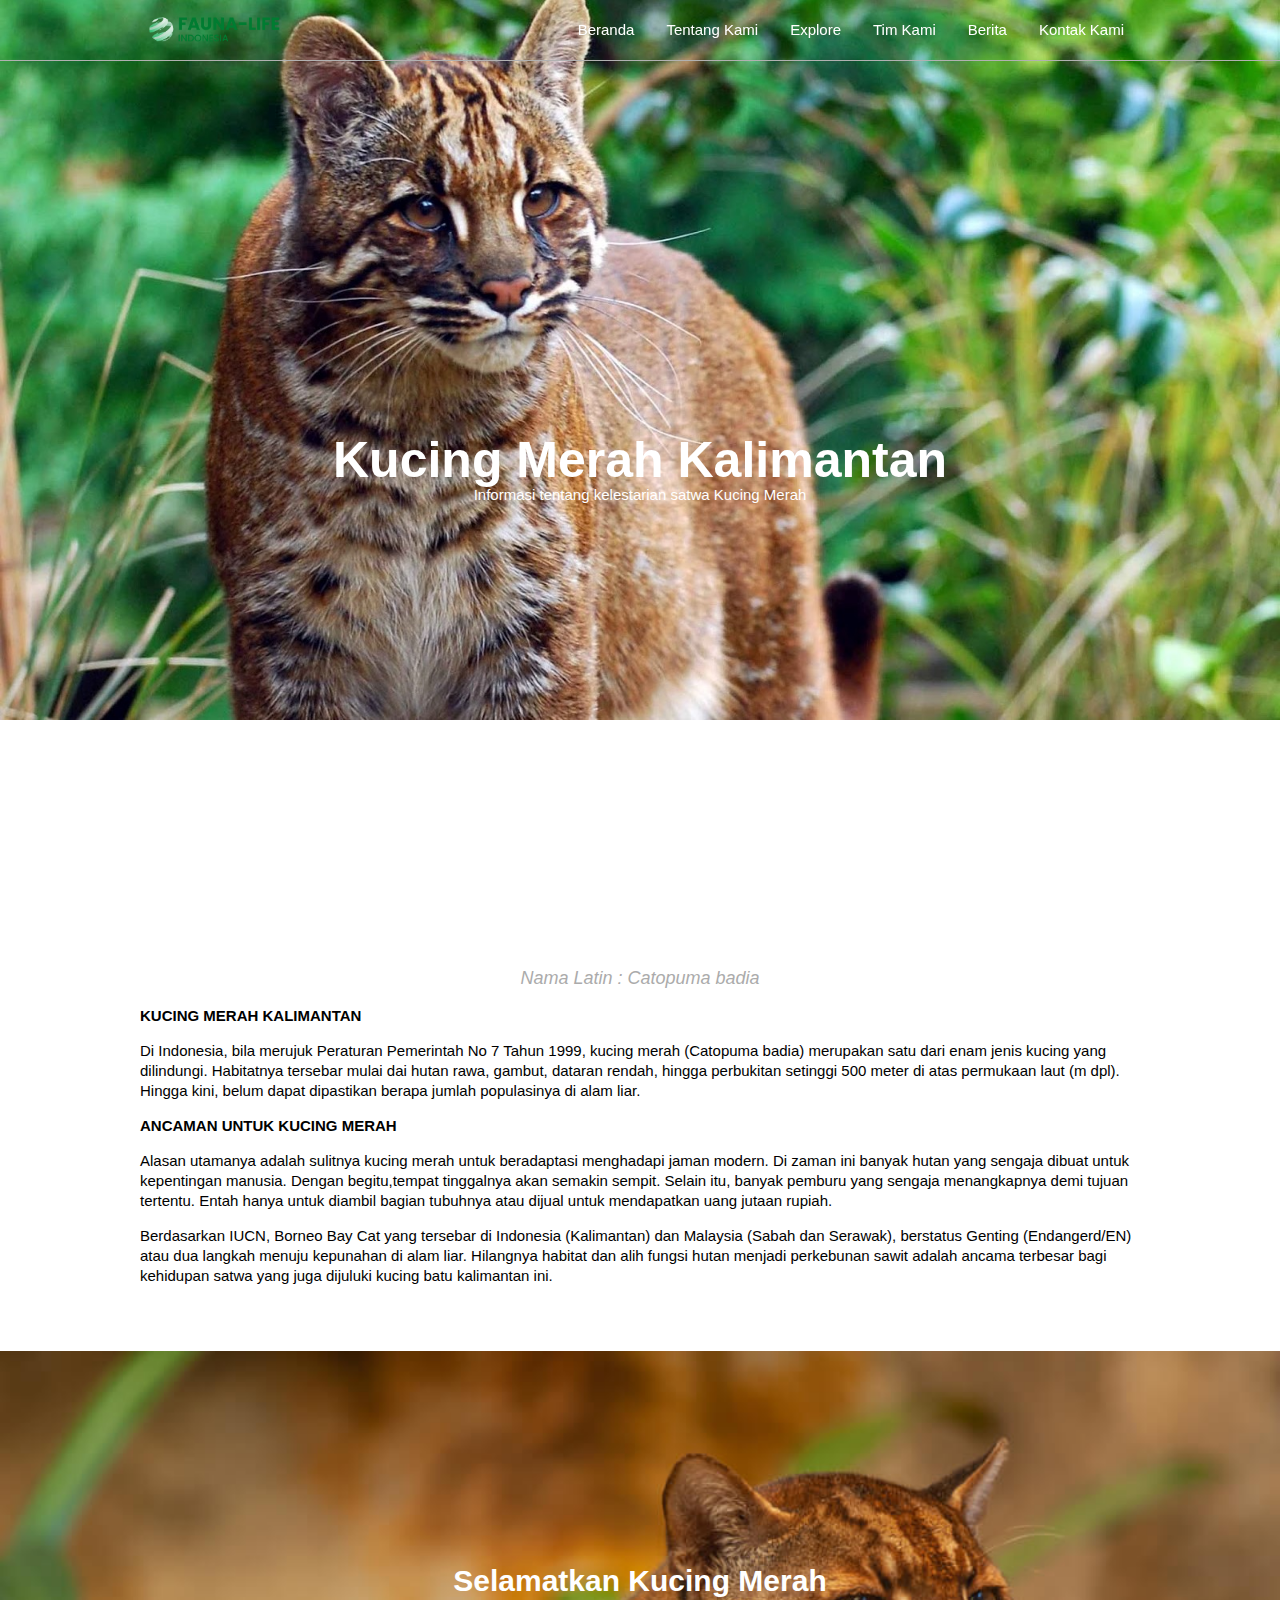
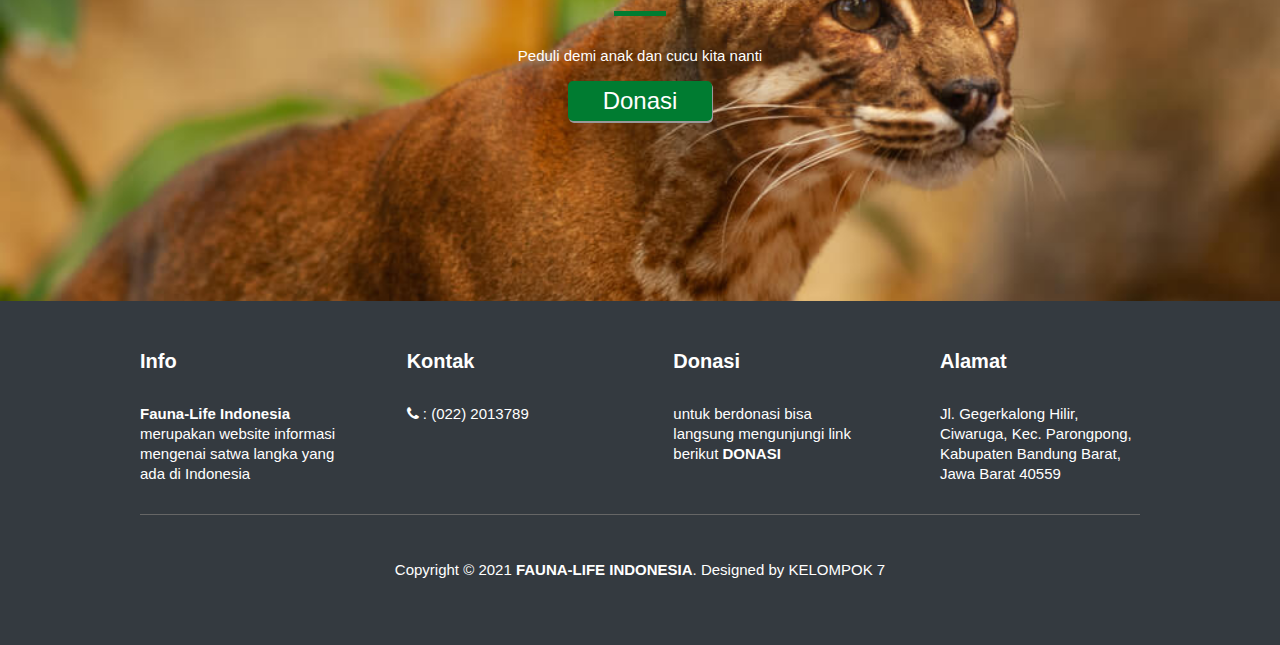
<file: explore-kucing_merah.html>
<!-- 
IDENTITAS SISTEM
NAMA SISTEM      : FAUNA-LIFE INDONESIA
TENTANG SISTEM   : WEBSITE INFORMASI FAUNA LANGKA
JURUSAN          : TEKNIK KOMPUTER DAN INFORMATIKA
KAMPUS           : POLITEKNIK NEGERI BANDUNG
TAHUN PEMBUATAN  : 2021
DEVELOPER        : BAGUS NUGROHO
                   MUHAMMAD RIVAN RIVALDI
                   RIZQ HILAL RIFAASYA
 -->

<!DOCTYPE html>
<html lang="en">

<head>
	<meta charset="UTF-8">
	<meta http-equiv="X-UA-Compatible" content="IE=edge">
	<meta name="viewport" content="width=device-width, initial-scale=1.0">

	<title>Fauna-Life Indonesia | Explore</title>

	<link rel="stylesheet" type="text/css" href="assets/css/style_explore.css">

	<!-- ICON -->
	<link rel="apple-touch-icon" sizes="57x57" href="assets/icon/apple-icon-57x57.png">
	<link rel="apple-touch-icon" sizes="60x60" href="assets/icon/apple-icon-60x60.png">
	<link rel="apple-touch-icon" sizes="72x72" href="assets/icon/apple-icon-72x72.png">
	<link rel="apple-touch-icon" sizes="76x76" href="assets/icon/apple-icon-76x76.png">
	<link rel="apple-touch-icon" sizes="114x114" href="assets/icon/apple-icon-114x114.png">
	<link rel="apple-touch-icon" sizes="120x120" href="assets/icon/apple-icon-120x120.png">
	<link rel="apple-touch-icon" sizes="144x144" href="assets/icon/apple-icon-144x144.png">
	<link rel="apple-touch-icon" sizes="152x152" href="assets/icon/apple-icon-152x152.png">
	<link rel="apple-touch-icon" sizes="180x180" href="assets/icon/apple-icon-180x180.png">
	<link rel="icon" type="image/png" sizes="192x192" href="assets/icon/android-icon-192x192.png">
	<link rel="icon" type="image/png" sizes="32x32" href="assets/icon/favicon-32x32.png">
	<link rel="icon" type="image/png" sizes="96x96" href="assets/icon/favicon-96x96.png">
	<link rel="icon" type="image/png" sizes="16x16" href="assets/icon/favicon-16x16.png">
	<link rel="manifest" href="assets/icon/manifest.json">
	<meta name="msapplication-TileColor" content="#ffffff">
	<meta name="msapplication-TileImage" content="assets/icon/ms-icon-144x144.png">
	<meta name="theme-color" content="#ffffff">
	<link rel="stylesheet" href="https://stackpath.bootstrapcdn.com/font-awesome/4.7.0/css/font-awesome.min.css">
</head>

<body>
	<nav>
		<div class="layar-dalam">
			<div class="logo">
				<a href="#"><img src="assets/image/logo/logo.png" class="putih" alt="no-image"></a>
				<a href="#"><img src="assets/image/logo/logo.png" class="hitam" alt="no-image"></a>
			</div>
			<div class="menu">
				<a href="#" class="tombol-menu">
					<span class="garis"></span>
					<span class="garis"></span>
					<span class="garis"></span>
				</a>
				<ul>
					<li><a href="index.html#beranda">Beranda</a></li>
    				<li><a href="index.html#tentang">Tentang Kami</a></li>
    				<li><a href="index.html#explore">Explore</a></li>
    				<li><a href="index.html#team">Tim Kami</a></li>
    				<li><a href="index.html#berita">Berita</a></li>
    				<li><a href="index.html#contact">Kontak Kami</a></li>
				</ul>
			</div>
		</div>
	</nav>

	<div class="layar-penuh">
		<header id="Sampul">
			<img src="assets/image/explore/kucing merah.jpg" alt="" class="fotojumbo">
			<div class="intro">
				<h3>Kucing Merah Kalimantan</h3>
				<p>Informasi tentang kelestarian satwa Kucing Merah</p>
			</div>
		</header>
		<main>
			<section id="tentang">
				<div class="layar-dalam">
					<p class="ringkasan">Nama Latin : Catopuma badia</p>
					<div class="konten-isi-1" style="text-align: left;">
						<h1>KUCING MERAH KALIMANTAN</h1>
						<p>Di Indonesia, bila merujuk Peraturan Pemerintah No 7 Tahun 1999, kucing merah (Catopuma badia) merupakan satu dari enam jenis kucing yang dilindungi. Habitatnya tersebar mulai dai hutan rawa, gambut, dataran rendah, hingga perbukitan setinggi 500 meter di atas permukaan laut (m dpl). Hingga kini, belum dapat dipastikan berapa jumlah populasinya di alam liar.
						</p>
					</div>
					<div class="konten-isi-2" style="text-align: left;">
						<h1>ANCAMAN UNTUK KUCING MERAH</h1>
						<p>Alasan utamanya adalah sulitnya kucing merah untuk beradaptasi menghadapi jaman modern. Di zaman ini banyak hutan yang sengaja dibuat untuk kepentingan manusia. Dengan begitu,tempat tinggalnya akan semakin sempit. Selain itu, banyak pemburu yang sengaja menangkapnya demi tujuan tertentu. Entah hanya untuk diambil bagian tubuhnya atau dijual untuk mendapatkan uang jutaan rupiah.</p>
						<p>Berdasarkan IUCN, Borneo Bay Cat yang tersebar di Indonesia (Kalimantan) dan Malaysia (Sabah dan Serawak), berstatus Genting (Endangerd/EN) atau dua langkah menuju kepunahan di alam liar. Hilangnya habitat dan alih fungsi hutan menjadi perkebunan sawit adalah ancama terbesar bagi kehidupan satwa yang juga dijuluki kucing batu kalimantan ini.</p>
						
					</div>
				</div>
			</section >
		</main>

		<section class="Donasi-km">
			<div class="kucing-merah">
				<h3>Selamatkan Kucing Merah</h3>
				<p>Peduli demi anak dan cucu kita nanti</p>
				<p>
					<!-- <a href="#" class="tombol" target="_blank">Mari Berdonasi</a> -->
					<a href="https://saweria.co/faunalifeindonesia" class="tombol" target="_blank">Donasi</a>
				</p>
			</div>
		</section>
		

		<footer id="contact">
    		<div class="layar-dalam">
    			<div>
    				<h5>Info</h5>
    				<b>Fauna-Life Indonesia</b> merupakan website informasi mengenai satwa langka yang ada di Indonesia
    			</div>
    			<div>
    				<h5>Kontak</h5>
    				<i class="fa fa-phone" aria-hidden="true"></i> : (022) 2013789
    			</div>
    			<div>
    				<h5>Donasi</h5>
    				untuk berdonasi bisa langsung mengunjungi link berikut <span><a href="https://saweria.co/faunalifeindonesia" target="_blank">Donasi</a></span>
    			</div>
    			<div>
    				<h5>Alamat</h5>
    				 Jl. Gegerkalong Hilir, Ciwaruga, Kec. Parongpong, Kabupaten Bandung Barat, Jawa Barat 40559
    			</div>
    		</div>
    		<div class="layar-dalam">
    			<div class="copyright">
                    <p>Copyright &copy; 2021 <span><a href="index.html">Fauna-Life Indonesia</a></span>. Designed by <span>Kelompok 7</span></p>
    			</div>
    		</div>
    	</footer>
	</div>

	<script src="https://code.jquery.com/jquery-3.6.0.min.js"
		integrity="sha256-/xUj+3OJU5yExlq6GSYGSHk7tPXikynS7ogEvDej/m4=" crossorigin="anonymous"></script>
	<script src="assets/js/javascript.js"></script>

</body>

</html>
</file>
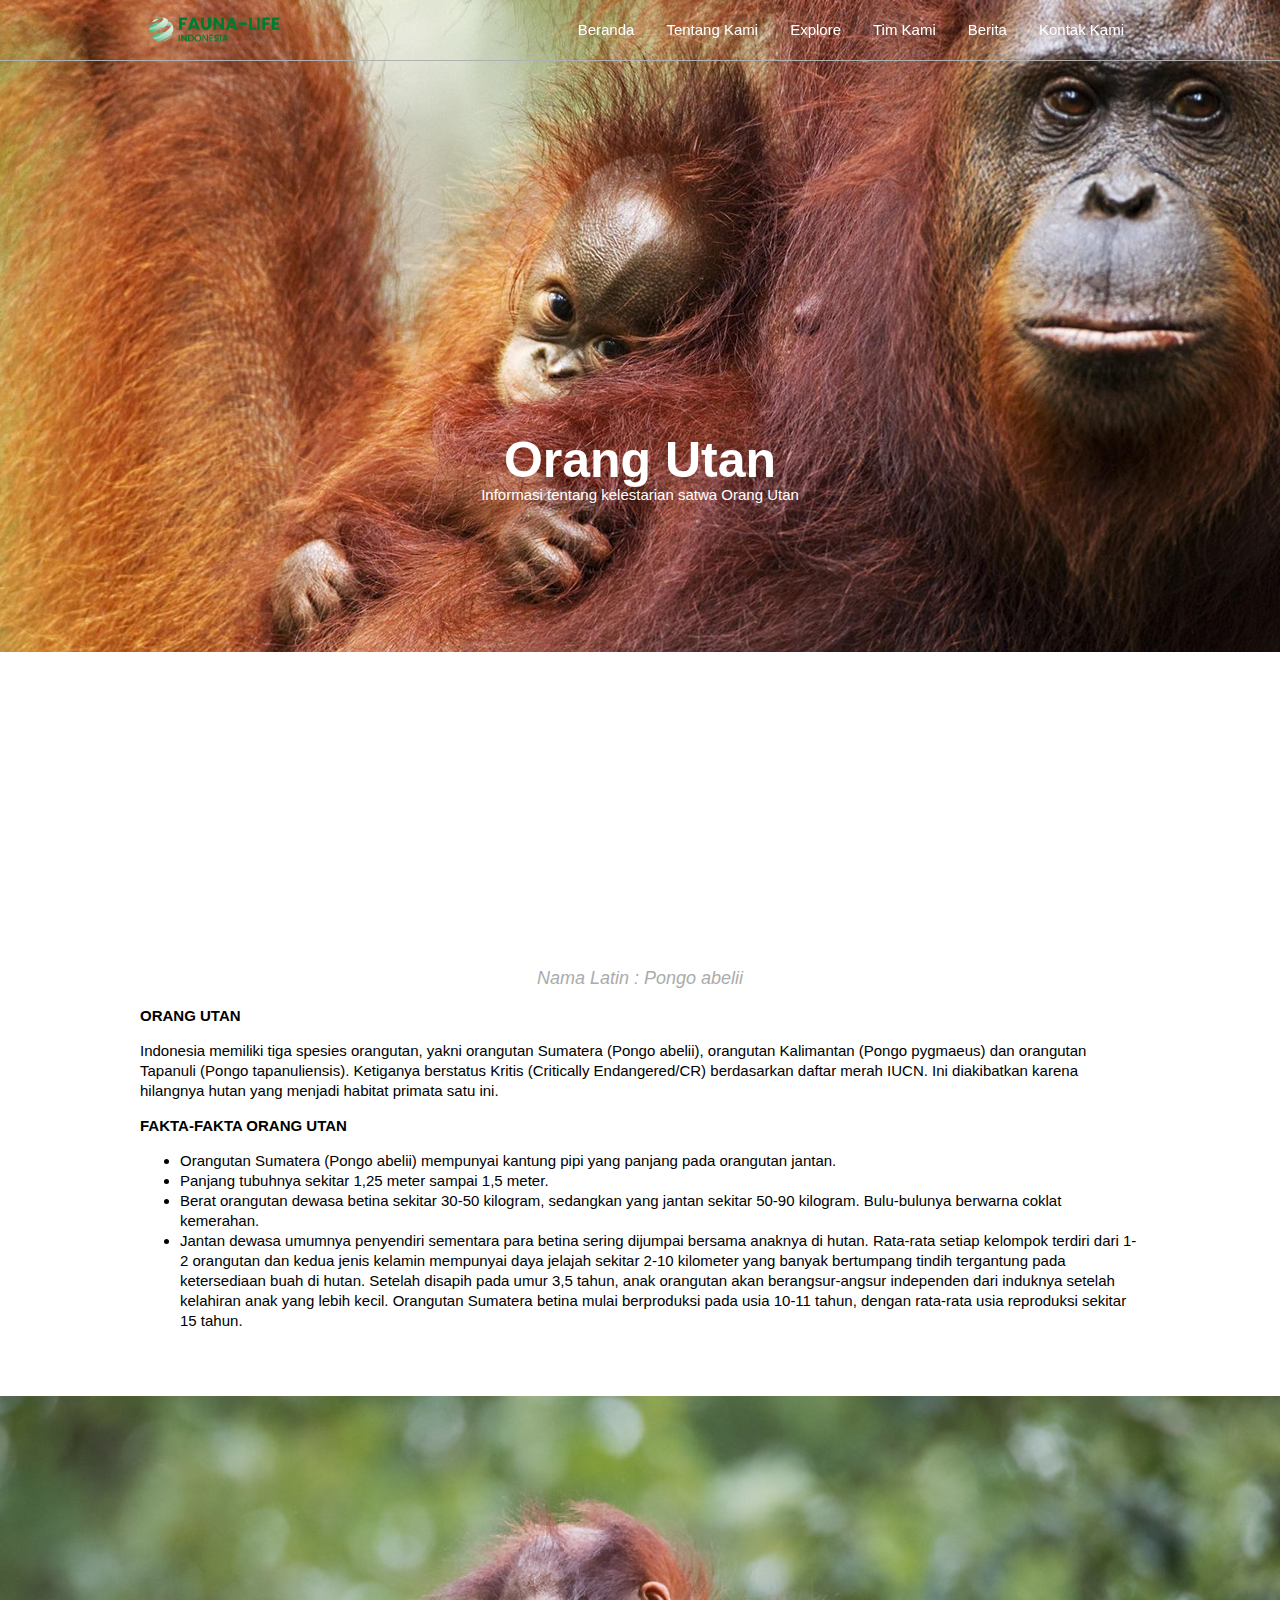
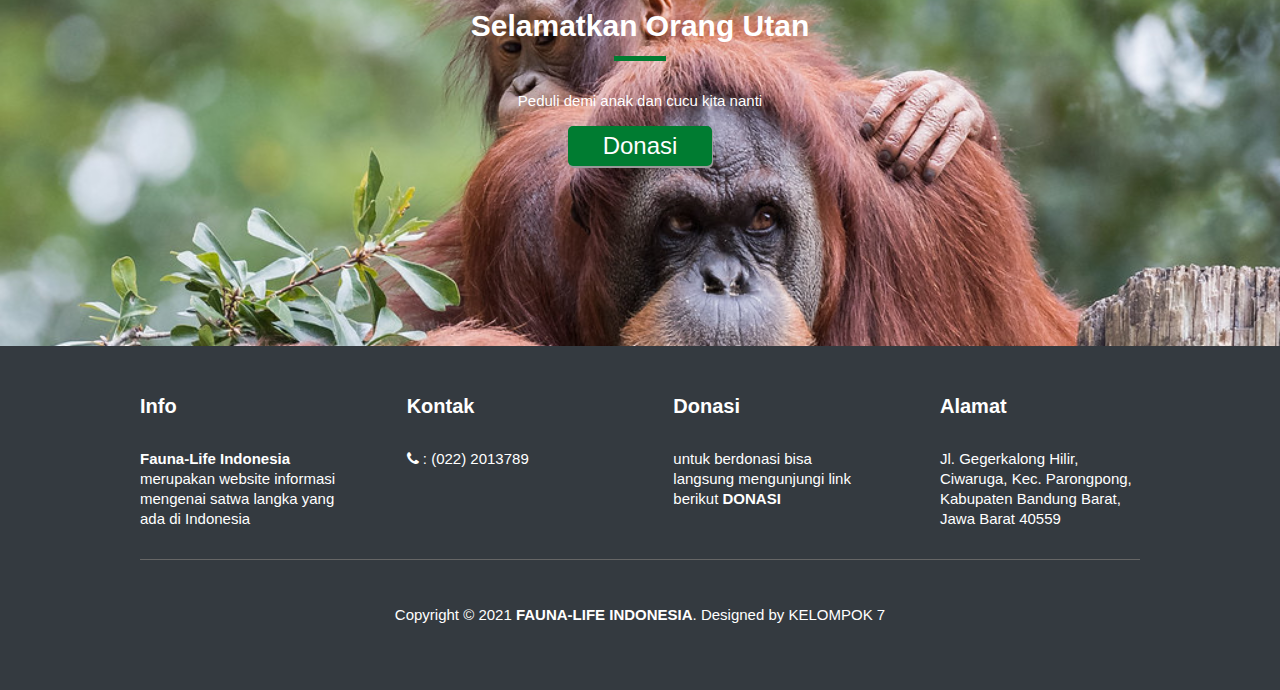
<file: explore-orang-utan.html>
<!-- 
IDENTITAS SISTEM
NAMA SISTEM      : FAUNA-LIFE INDONESIA
TENTANG SISTEM   : WEBSITE INFORMASI FAUNA LANGKA
JURUSAN          : TEKNIK KOMPUTER DAN INFORMATIKA
KAMPUS           : POLITEKNIK NEGERI BANDUNG
TAHUN PEMBUATAN  : 2021
DEVELOPER        : BAGUS NUGROHO
                   MUHAMMAD RIVAN RIVALDI
                   RIZQ HILAL RIFAASYA
 -->

<!DOCTYPE html>
<html lang="en">

<head>
	<meta charset="UTF-8">
	<meta http-equiv="X-UA-Compatible" content="IE=edge">
	<meta name="viewport" content="width=device-width, initial-scale=1.0">

	<title>Fauna-Life Indonesia | Explore</title>

	<link rel="stylesheet" type="text/css" href="assets/css/style_explore.css">

	<!-- ICON -->
	<link rel="apple-touch-icon" sizes="57x57" href="assets/icon/apple-icon-57x57.png">
	<link rel="apple-touch-icon" sizes="60x60" href="assets/icon/apple-icon-60x60.png">
	<link rel="apple-touch-icon" sizes="72x72" href="assets/icon/apple-icon-72x72.png">
	<link rel="apple-touch-icon" sizes="76x76" href="assets/icon/apple-icon-76x76.png">
	<link rel="apple-touch-icon" sizes="114x114" href="assets/icon/apple-icon-114x114.png">
	<link rel="apple-touch-icon" sizes="120x120" href="assets/icon/apple-icon-120x120.png">
	<link rel="apple-touch-icon" sizes="144x144" href="assets/icon/apple-icon-144x144.png">
	<link rel="apple-touch-icon" sizes="152x152" href="assets/icon/apple-icon-152x152.png">
	<link rel="apple-touch-icon" sizes="180x180" href="assets/icon/apple-icon-180x180.png">
	<link rel="icon" type="image/png" sizes="192x192" href="assets/icon/android-icon-192x192.png">
	<link rel="icon" type="image/png" sizes="32x32" href="assets/icon/favicon-32x32.png">
	<link rel="icon" type="image/png" sizes="96x96" href="assets/icon/favicon-96x96.png">
	<link rel="icon" type="image/png" sizes="16x16" href="assets/icon/favicon-16x16.png">
	<link rel="manifest" href="assets/icon/manifest.json">
	<meta name="msapplication-TileColor" content="#ffffff">
	<meta name="msapplication-TileImage" content="assets/icon/ms-icon-144x144.png">
	<meta name="theme-color" content="#ffffff">
	<link rel="stylesheet" href="https://stackpath.bootstrapcdn.com/font-awesome/4.7.0/css/font-awesome.min.css">
</head>

<body>
	<nav>
		<div class="layar-dalam">
			<div class="logo">
    			<a href="index.html"><img src="assets/image/logo/logo.png" class="putih" alt="no-image"></a>
    		</div>
			<div class="menu">
				<a href="#" class="tombol-menu">
					<span class="garis"></span>
					<span class="garis"></span>
					<span class="garis"></span>
				</a>
				<ul>
					<li><a href="index.html#beranda">Beranda</a></li>
    				<li><a href="index.html#tentang">Tentang Kami</a></li>
    				<li><a href="index.html#explore">Explore</a></li>
    				<li><a href="index.html#team">Tim Kami</a></li>
    				<li><a href="index.html#berita">Berita</a></li>
    				<li><a href="index.html#contact">Kontak Kami</a></li>
				</ul>
			</div>
		</div>
	</nav>

	<div class="layar-penuh">
		<header id="Sampul">
			<img src="assets/image/explore/banner-orangutan.png" alt="" class="fotojumbo">
			<div class="intro">
				<h3>Orang Utan</h3>
				<p>Informasi tentang kelestarian satwa Orang Utan</p>
			</div>
		</header>
		<main>
			<section id="tentang">
				<div class="layar-dalam">
					<p class="ringkasan">Nama Latin : Pongo abelii</p>
					<div class="konten-isi-1" style="text-align: left;">
						<h1>ORANG UTAN</h1>
						<p>Indonesia memiliki tiga spesies orangutan, yakni orangutan Sumatera (Pongo abelii), orangutan Kalimantan (Pongo pygmaeus) dan orangutan Tapanuli (Pongo tapanuliensis). Ketiganya berstatus Kritis (Critically Endangered/CR) berdasarkan daftar merah IUCN. Ini diakibatkan karena hilangnya hutan yang menjadi habitat primata satu ini.
						</p>
					</div>
					<div class="konten-isi-2" style="text-align: left;">
						<h1>FAKTA-FAKTA ORANG UTAN</h1>
						<ul>
							<li>Orangutan Sumatera (Pongo abelii) mempunyai kantung pipi yang panjang pada orangutan jantan.</li>
							<li>Panjang tubuhnya sekitar 1,25 meter sampai 1,5 meter.</li>
							<li>Berat orangutan dewasa betina sekitar 30-50 kilogram, sedangkan yang jantan sekitar 50-90 kilogram. Bulu-bulunya berwarna coklat kemerahan.</li>
							<li>Jantan dewasa umumnya penyendiri sementara para betina sering dijumpai bersama anaknya di hutan. Rata-rata setiap kelompok terdiri dari 1-2 orangutan dan kedua jenis kelamin mempunyai daya jelajah sekitar 2-10 kilometer yang banyak bertumpang tindih tergantung pada ketersediaan buah di hutan. Setelah disapih pada umur 3,5 tahun, anak orangutan akan berangsur-angsur independen dari induknya setelah kelahiran anak yang lebih kecil. Orangutan Sumatera betina mulai berproduksi pada usia 10-11 tahun, dengan rata-rata usia reproduksi sekitar 15 tahun.</li>
						</ul>
					</div>
				</div>
			</section >
		</main>

		<section class="Donasi-ot">
			<div class="ot">
				<h3>Selamatkan Orang Utan</h3>
				<p>Peduli demi anak dan cucu kita nanti</p>
				<p>
					<!-- <a href="#" class="tombol" target="_blank">Mari Berdonasi</a> -->
					<a href="https://saweria.co/faunalifeindonesia" class="tombol" target="_blank">Donasi</a>
				</p>
			</div>
		</section>
		

		<footer id="contact">
    		<div class="layar-dalam">
    			<div>
    				<h5>Info</h5>
    				<b>Fauna-Life Indonesia</b> merupakan website informasi mengenai satwa langka yang ada di Indonesia
    			</div>
    			<div>
    				<h5>Kontak</h5>
    				<i class="fa fa-phone" aria-hidden="true"></i> : (022) 2013789
    			</div>
    			<div>
    				<h5>Donasi</h5>
    				untuk berdonasi bisa langsung mengunjungi link berikut <span><a href="https://saweria.co/faunalifeindonesia" target="_blank">Donasi</a></span>
    			</div>
    			<div>
    				<h5>Alamat</h5>
    				 Jl. Gegerkalong Hilir, Ciwaruga, Kec. Parongpong, Kabupaten Bandung Barat, Jawa Barat 40559
    			</div>
    		</div>
    		<div class="layar-dalam">
    			<div class="copyright">
                    <p>Copyright &copy; 2021 <span><a href="index.html">Fauna-Life Indonesia</a></span>. Designed by <span>Kelompok 7</span></p>
    			</div>
    		</div>
    	</footer>
	</div>

	<script src="https://code.jquery.com/jquery-3.6.0.min.js"
		integrity="sha256-/xUj+3OJU5yExlq6GSYGSHk7tPXikynS7ogEvDej/m4=" crossorigin="anonymous"></script>
	<script src="assets/js/javascript.js"></script>

</body>

</html>
</file>
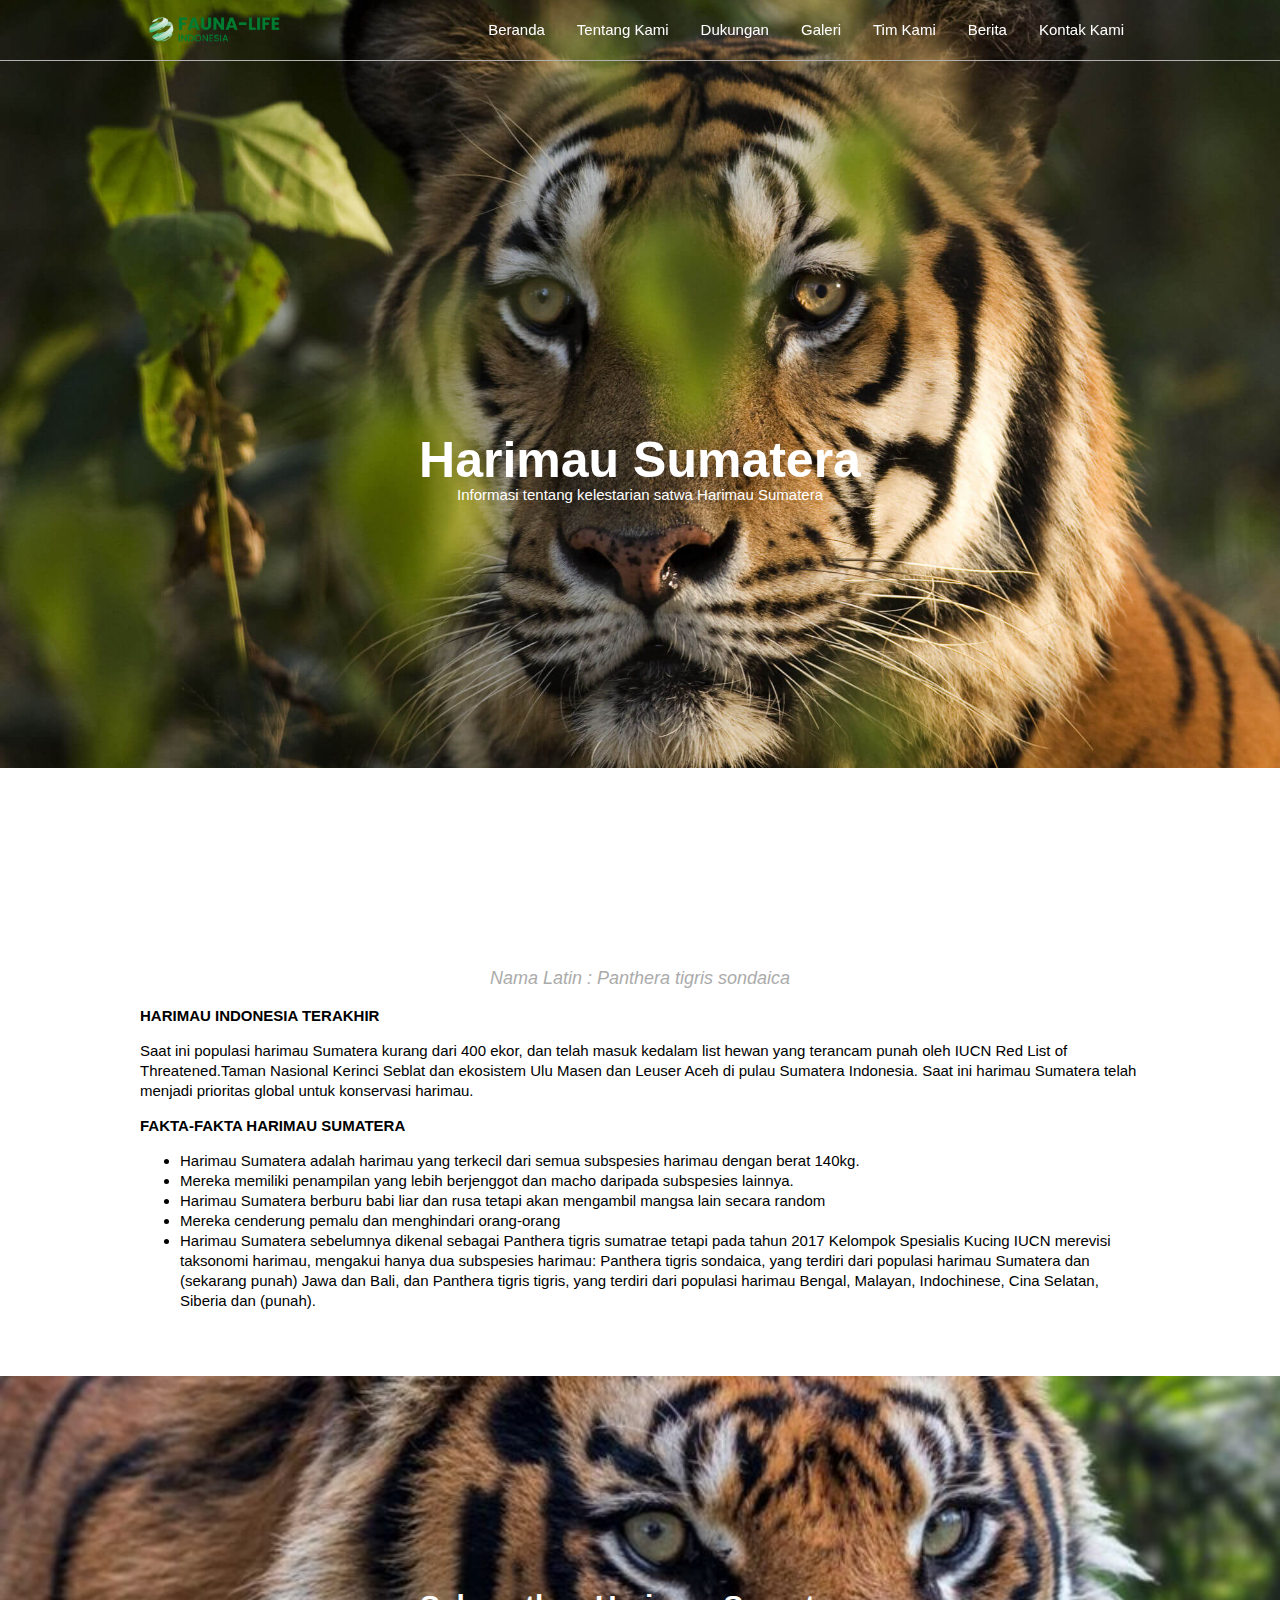
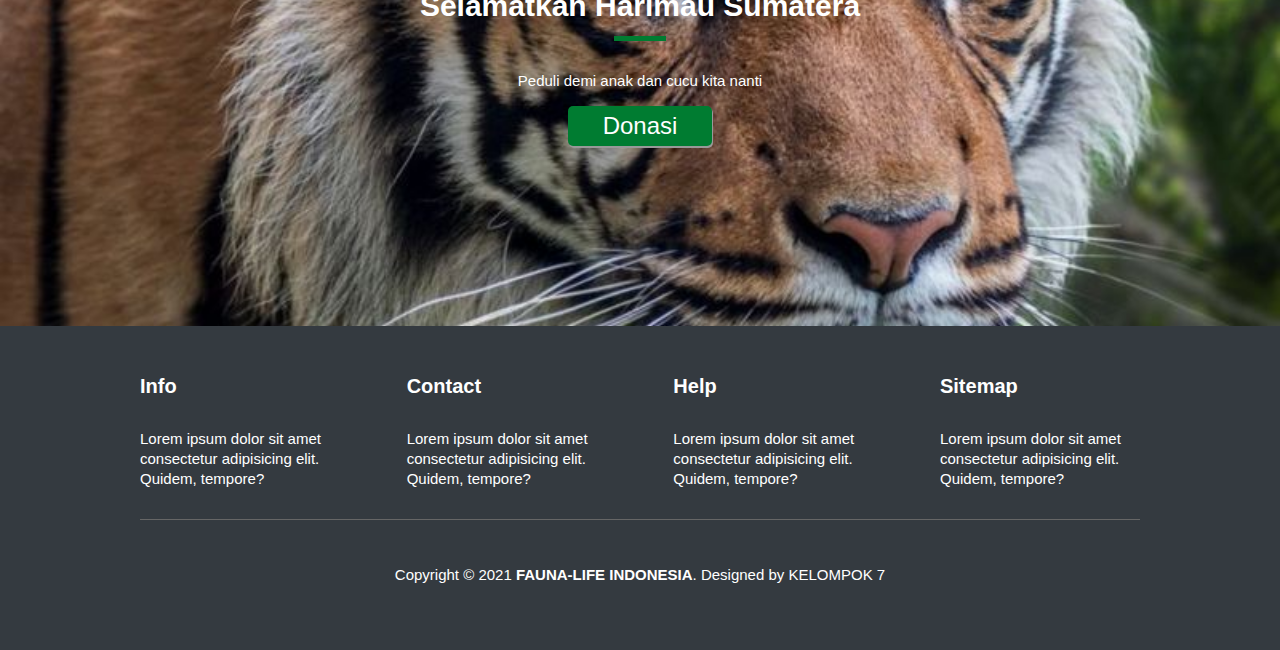
<file: explore.html>
<!-- 
IDENTITAS SISTEM
NAMA SISTEM      : FAUNA-LIFE INDONESIA
TENTANG SISTEM   : WEBSITE INFORMASI FAUNA LANGKA
JURUSAN          : TEKNIK KOMPUTER DAN INFORMATIKA
KAMPUS           : POLITEKNIK NEGERI BANDUNG
TAHUN PEMBUATAN  : 2021
DEVELOPER        : BAGUS NUGROHO
                   MUHAMMAD RIVAN RIVALDI
                   RIZQ HILAL RIFAASYA
 -->

<!DOCTYPE html>
<html lang="en">

<head>
	<meta charset="UTF-8">
	<meta http-equiv="X-UA-Compatible" content="IE=edge">
	<meta name="viewport" content="width=device-width, initial-scale=1.0">

	<title>Fauna-Life Indonesia | Explore</title>

	<link rel="stylesheet" type="text/css" href="assets/css/style_explore.css">

	<!-- ICON -->
	<link rel="apple-touch-icon" sizes="57x57" href="assets/icon/apple-icon-57x57.png">
	<link rel="apple-touch-icon" sizes="60x60" href="assets/icon/apple-icon-60x60.png">
	<link rel="apple-touch-icon" sizes="72x72" href="assets/icon/apple-icon-72x72.png">
	<link rel="apple-touch-icon" sizes="76x76" href="assets/icon/apple-icon-76x76.png">
	<link rel="apple-touch-icon" sizes="114x114" href="assets/icon/apple-icon-114x114.png">
	<link rel="apple-touch-icon" sizes="120x120" href="assets/icon/apple-icon-120x120.png">
	<link rel="apple-touch-icon" sizes="144x144" href="assets/icon/apple-icon-144x144.png">
	<link rel="apple-touch-icon" sizes="152x152" href="assets/icon/apple-icon-152x152.png">
	<link rel="apple-touch-icon" sizes="180x180" href="assets/icon/apple-icon-180x180.png">
	<link rel="icon" type="image/png" sizes="192x192" href="assets/icon/android-icon-192x192.png">
	<link rel="icon" type="image/png" sizes="32x32" href="assets/icon/favicon-32x32.png">
	<link rel="icon" type="image/png" sizes="96x96" href="assets/icon/favicon-96x96.png">
	<link rel="icon" type="image/png" sizes="16x16" href="assets/icon/favicon-16x16.png">
	<link rel="manifest" href="assets/icon/manifest.json">
	<meta name="msapplication-TileColor" content="#ffffff">
	<meta name="msapplication-TileImage" content="assets/icon/ms-icon-144x144.png">
	<meta name="theme-color" content="#ffffff">
</head>

<body>
	<nav>
		<div class="layar-dalam">
			<div class="logo">
				<a href="#"><img src="assets/image/logo/logo.png" class="putih" alt="no-image"></a>
				<a href="#"><img src="assets/image/logo/logo.png" class="hitam" alt="no-image"></a>
			</div>
			<div class="menu">
				<a href="#" class="tombol-menu">
					<span class="garis"></span>
					<span class="garis"></span>
					<span class="garis"></span>
				</a>
				<ul>
					<li><a href="#beranda">Beranda</a></li>
					<li><a href="#tentang">Tentang Kami</a></li>
					<li><a href="#dukungan">Dukungan</a></li>
					<li><a href="#gallery">Galeri</a></li>
					<li><a href="#team">Tim Kami</a></li>
					<li><a href="#berita">Berita</a></li>
					<li><a href="#contact">Kontak Kami</a></li>
				</ul>
			</div>
		</div>
	</nav>

	<div class="layar-penuh">
		<header id="Sampul">
			<img src="assets/image/explore/CBD-8127-JHO-2000x1200.jpg" alt="" class="fotojumbo">
			<div class="intro">
				<h3>Harimau Sumatera</h3>
				<p>Informasi tentang kelestarian satwa Harimau Sumatera</p>
			</div>
		</header>
		<main>
			<section id="tentang">
				<div class="layar-dalam">
					<p class="ringkasan">Nama Latin : Panthera tigris sondaica</p>
					<div class="konten-isi-1" style="text-align: left;">
						<h1>HARIMAU INDONESIA TERAKHIR</h1>
						<p>Saat ini populasi harimau Sumatera kurang dari 400 ekor, dan telah
							masuk kedalam list hewan yang terancam punah oleh IUCN Red List of
							Threatened.Taman Nasional Kerinci Seblat dan ekosistem Ulu Masen dan Leuser Aceh di pulau
							Sumatera Indonesia. Saat ini harimau Sumatera telah menjadi prioritas
							global untuk konservasi harimau.
						</p>
					</div>
					<div class="konten-isi-2" style="text-align: left;">
						<h1>FAKTA-FAKTA HARIMAU SUMATERA</h1>
						<ul>
							<li>Harimau Sumatera adalah harimau yang terkecil dari semua subspesies harimau dengan berat 140kg.</li>
							<li>Mereka memiliki penampilan yang lebih berjenggot dan macho daripada subspesies lainnya.</li>
							<li>Harimau Sumatera berburu babi liar dan rusa tetapi akan mengambil mangsa lain secara random</li>
							<li>Mereka cenderung pemalu dan menghindari orang-orang</li>
							<li>Harimau Sumatera sebelumnya dikenal sebagai Panthera tigris sumatrae tetapi pada tahun 2017 Kelompok Spesialis Kucing IUCN merevisi taksonomi harimau, mengakui hanya dua subspesies harimau: Panthera tigris sondaica, yang terdiri dari populasi harimau Sumatera dan (sekarang punah) Jawa dan Bali, dan Panthera tigris tigris, yang terdiri dari populasi harimau Bengal, Malayan, Indochinese, Cina Selatan, Siberia dan (punah).
							</li>
						</ul>
					</div>
				</div>
			</section >
		</main>

		<section class="Donasi">
			
				<div class="harimau">
					<h3>Selamatkan Harimau Sumatera</h3>
					<p>Peduli demi anak dan cucu kita nanti</p>
					<p>
						<!-- <a href="#" class="tombol" target="_blank">Mari Berdonasi</a> -->
						<a href="https://saweria.co/faunalifeindonesia" class="tombol" target="_blank">Donasi</a>
					</p>
				</div>
		</section>
		

		<footer id="contact">
			<div class="layar-dalam">
				<div>
					<h5>Info</h5>
					Lorem ipsum dolor sit amet consectetur adipisicing elit. Quidem, tempore?
				</div>
				<div>
					<h5>Contact</h5>
					Lorem ipsum dolor sit amet consectetur adipisicing elit. Quidem, tempore?
				</div>
				<div>
					<h5>Help</h5>
					Lorem ipsum dolor sit amet consectetur adipisicing elit. Quidem, tempore?
				</div>
				<div>
					<h5>Sitemap</h5>
					Lorem ipsum dolor sit amet consectetur adipisicing elit. Quidem, tempore?
				</div>
			</div>
			<div class="layar-dalam">
				<div class="copyright">
					<p>Copyright &copy; 2021 <span><a href="index.html">Fauna-Life Indonesia</a></span>. Designed by
						<span>Kelompok 7</span>
					</p>
				</div>
			</div>
		</footer>
	</div>

	<script src="https://code.jquery.com/jquery-3.6.0.min.js"
		integrity="sha256-/xUj+3OJU5yExlq6GSYGSHk7tPXikynS7ogEvDej/m4=" crossorigin="anonymous"></script>
	<script src="assets/js/javascript.js"></script>

</body>

</html>
</file>
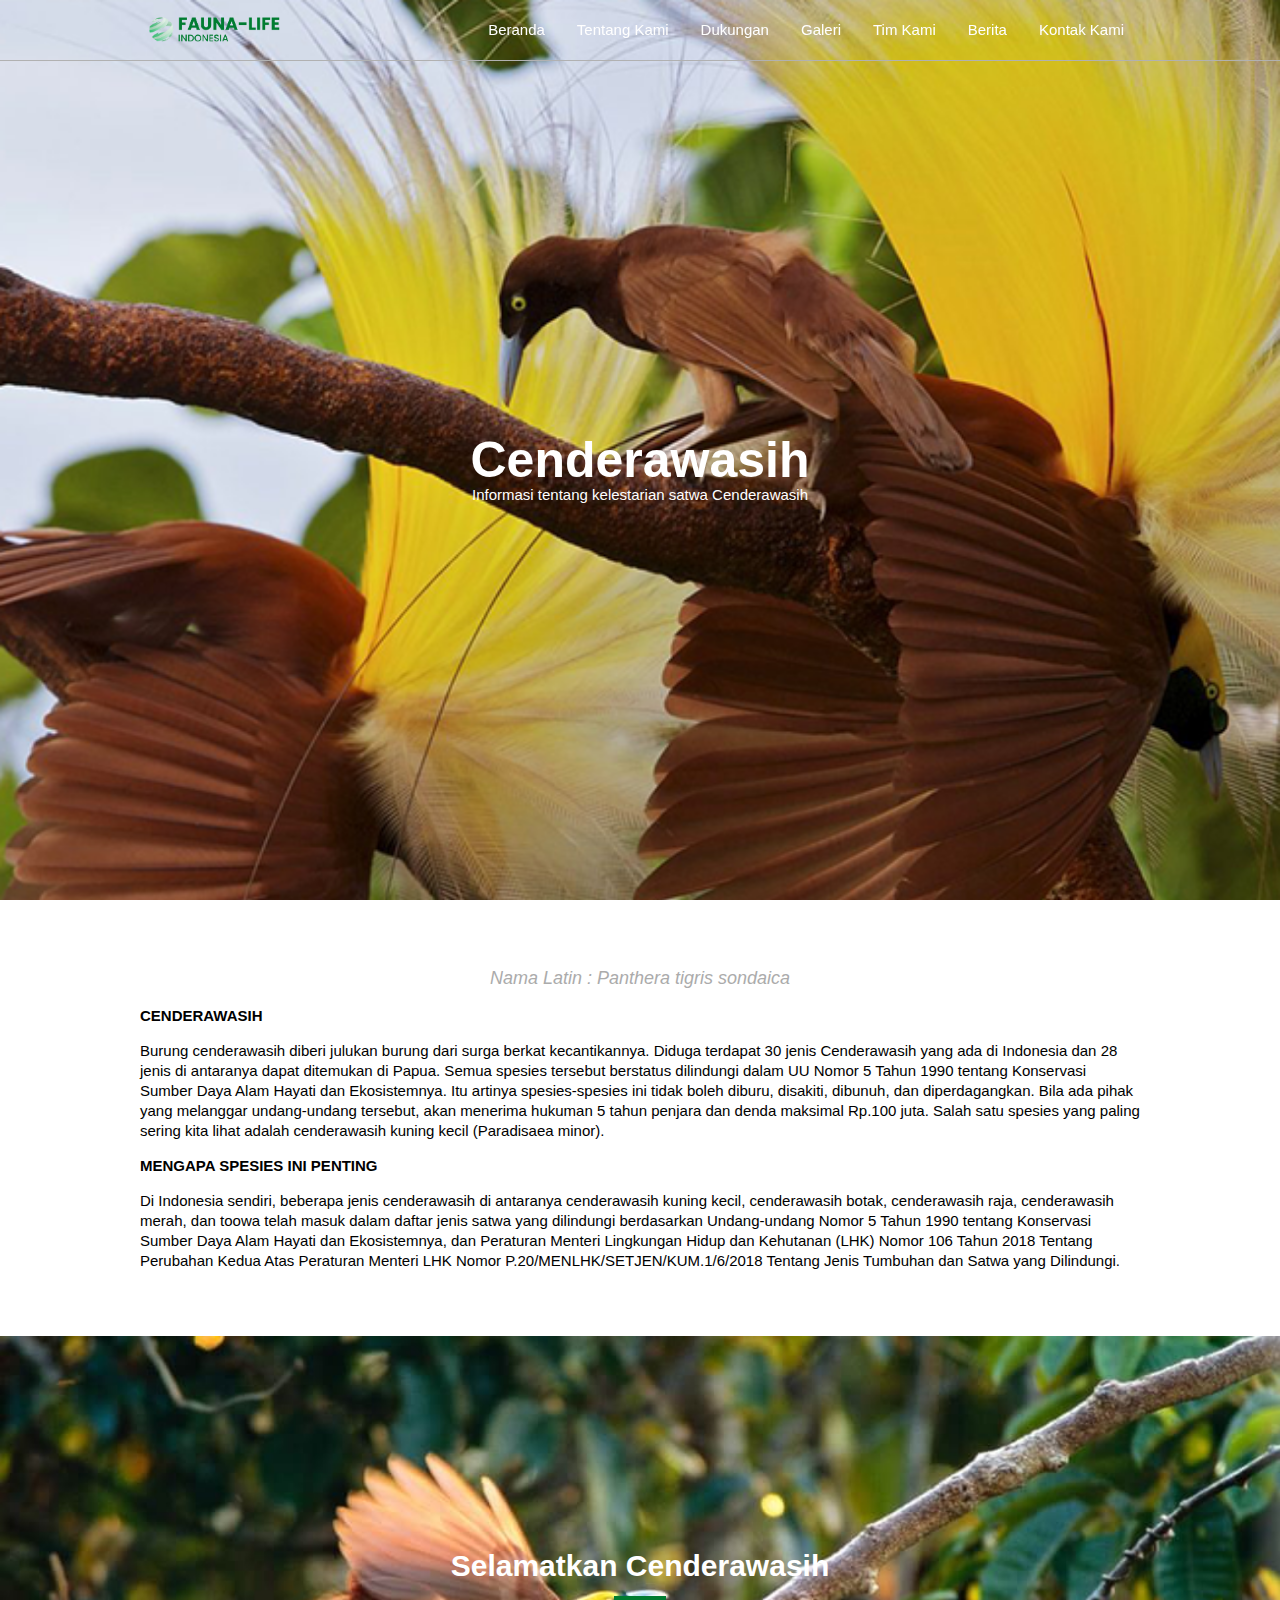
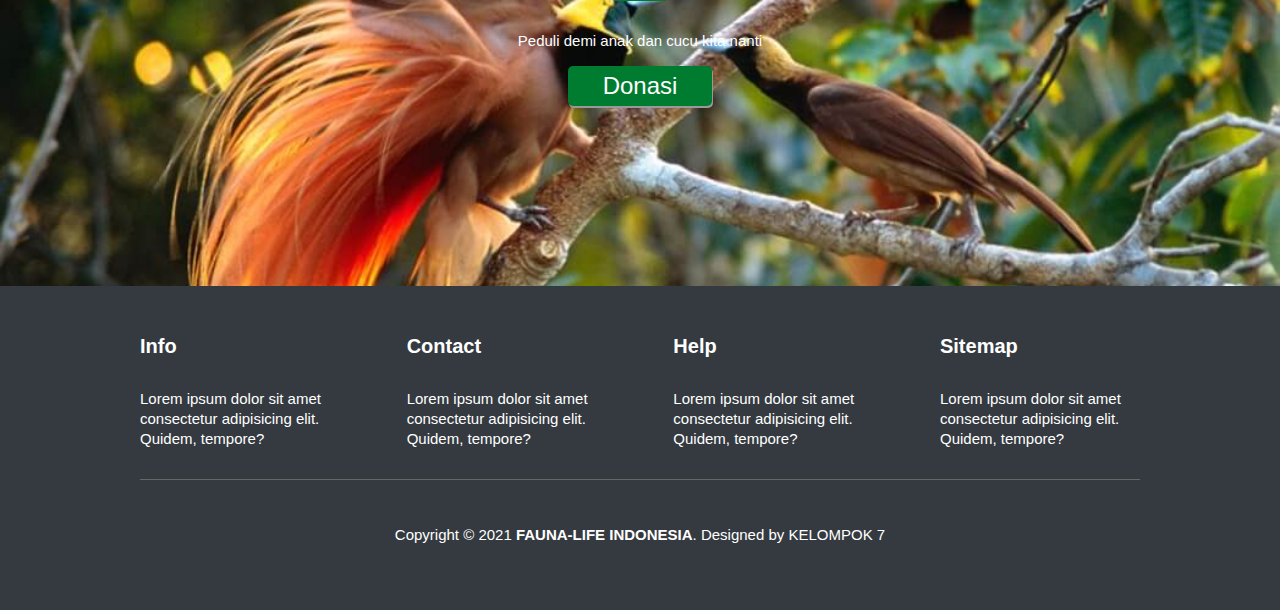
<file: explore~cenderawasih.html>
<!DOCTYPE html>
<html lang="en">

<head>
	<meta charset="UTF-8">
	<meta http-equiv="X-UA-Compatible" content="IE=edge">
	<meta name="viewport" content="width=device-width, initial-scale=1.0">

	<title>Fauna-Life Indonesia | Explore</title>

	<link rel="stylesheet" type="text/css" href="assets/css/style_explore.css">

	<!-- ICON -->
	<link rel="apple-touch-icon" sizes="57x57" href="assets/icon/apple-icon-57x57.png">
	<link rel="apple-touch-icon" sizes="60x60" href="assets/icon/apple-icon-60x60.png">
	<link rel="apple-touch-icon" sizes="72x72" href="assets/icon/apple-icon-72x72.png">
	<link rel="apple-touch-icon" sizes="76x76" href="assets/icon/apple-icon-76x76.png">
	<link rel="apple-touch-icon" sizes="114x114" href="assets/icon/apple-icon-114x114.png">
	<link rel="apple-touch-icon" sizes="120x120" href="assets/icon/apple-icon-120x120.png">
	<link rel="apple-touch-icon" sizes="144x144" href="assets/icon/apple-icon-144x144.png">
	<link rel="apple-touch-icon" sizes="152x152" href="assets/icon/apple-icon-152x152.png">
	<link rel="apple-touch-icon" sizes="180x180" href="assets/icon/apple-icon-180x180.png">
	<link rel="icon" type="image/png" sizes="192x192" href="assets/icon/android-icon-192x192.png">
	<link rel="icon" type="image/png" sizes="32x32" href="assets/icon/favicon-32x32.png">
	<link rel="icon" type="image/png" sizes="96x96" href="assets/icon/favicon-96x96.png">
	<link rel="icon" type="image/png" sizes="16x16" href="assets/icon/favicon-16x16.png">
	<link rel="manifest" href="assets/icon/manifest.json">
	<meta name="msapplication-TileColor" content="#ffffff">
	<meta name="msapplication-TileImage" content="assets/icon/ms-icon-144x144.png">
	<meta name="theme-color" content="#ffffff">
</head>

<body>
	<nav>
		<div class="layar-dalam">
			<div class="logo">
				<a href="#"><img src="assets/image/logo/logo.png" class="putih" alt="no-image"></a>
				<a href="#"><img src="assets/image/logo/logo.png" class="hitam" alt="no-image"></a>
			</div>
			<div class="menu">
				<a href="#" class="tombol-menu">
					<span class="garis"></span>
					<span class="garis"></span>
					<span class="garis"></span>
				</a>
				<ul>
					<li><a href="#beranda">Beranda</a></li>
					<li><a href="#tentang">Tentang Kami</a></li>
					<li><a href="#dukungan">Dukungan</a></li>
					<li><a href="#gallery">Galeri</a></li>
					<li><a href="#team">Tim Kami</a></li>
					<li><a href="#berita">Berita</a></li>
					<li><a href="#contact">Kontak Kami</a></li>
				</ul>
			</div>
		</div>
	</nav>

	<div class="layar-penuh">
		<header id="Sampul">
			<img src="/assets/image/explore/cendrawasih.jpg" alt="" class="fotojumbo">
			<div class="intro">
				<h3>Cenderawasih</h3>
				<p>Informasi tentang kelestarian satwa Cenderawasih</p>
			</div>
		</header>
		<main>
			<section id="tentang">
				<div class="layar-dalam">
					<p class="ringkasan">Nama Latin : Panthera tigris sondaica</p>
					<div class="konten-isi-1" style="text-align: left;">
						<h1>CENDERAWASIH</h1>
						<p>Burung cenderawasih diberi julukan burung dari surga berkat kecantikannya. Diduga terdapat 30 jenis Cenderawasih yang ada di Indonesia dan 28 jenis di antaranya dapat ditemukan di Papua. Semua spesies tersebut berstatus dilindungi dalam UU Nomor 5 Tahun 1990 tentang Konservasi Sumber Daya Alam Hayati dan Ekosistemnya. Itu artinya spesies-spesies ini tidak boleh diburu, disakiti, dibunuh, dan diperdagangkan. Bila ada pihak yang melanggar undang-undang tersebut, akan menerima hukuman 5 tahun penjara dan denda maksimal Rp.100 juta. Salah satu spesies yang paling sering kita lihat adalah cenderawasih kuning kecil (Paradisaea minor). 
						</p>
					</div>
					<div class="konten-isi-2" style="text-align: left;">
						<h1>MENGAPA SPESIES INI PENTING</h1>
						<p>Di Indonesia sendiri, beberapa jenis cenderawasih di antaranya cenderawasih kuning kecil, cenderawasih botak, cenderawasih raja, cenderawasih merah, dan toowa telah masuk dalam daftar jenis satwa yang dilindungi berdasarkan Undang-undang Nomor 5 Tahun 1990 tentang Konservasi Sumber Daya Alam Hayati dan Ekosistemnya, dan Peraturan Menteri Lingkungan Hidup dan Kehutanan (LHK) Nomor 106 Tahun 2018 Tentang Perubahan Kedua Atas Peraturan Menteri LHK Nomor P.20/MENLHK/SETJEN/KUM.1/6/2018 Tentang Jenis Tumbuhan dan Satwa yang Dilindungi.</p>
						
					</div>
				</div>
			</section >
		</main>

		<section class="Donasi-cen">
			
				<div class="cenderawasih">
					<h3>Selamatkan Cenderawasih</h3>
					<p>Peduli demi anak dan cucu kita nanti</p>
					<p>
						<!-- <a href="#" class="tombol" target="_blank">Mari Berdonasi</a> -->
						<a href="https://saweria.co/faunalifeindonesia" class="tombol" target="_blank">Donasi</a>
					</p>
				</div>
		</section>
		

		<footer id="contact">
			<div class="layar-dalam">
				<div>
					<h5>Info</h5>
					Lorem ipsum dolor sit amet consectetur adipisicing elit. Quidem, tempore?
				</div>
				<div>
					<h5>Contact</h5>
					Lorem ipsum dolor sit amet consectetur adipisicing elit. Quidem, tempore?
				</div>
				<div>
					<h5>Help</h5>
					Lorem ipsum dolor sit amet consectetur adipisicing elit. Quidem, tempore?
				</div>
				<div>
					<h5>Sitemap</h5>
					Lorem ipsum dolor sit amet consectetur adipisicing elit. Quidem, tempore?
				</div>
			</div>
			<div class="layar-dalam">
				<div class="copyright">
					<p>Copyright &copy; 2021 <span><a href="#">Fauna-Life Indonesia</a></span>. Designed by
						<span>Kelompok 7</span>
					</p>
				</div>
			</div>
		</footer>
	</div>

	<script src="https://code.jquery.com/jquery-3.6.0.min.js"
		integrity="sha256-/xUj+3OJU5yExlq6GSYGSHk7tPXikynS7ogEvDej/m4=" crossorigin="anonymous"></script>
	<script src="assets/js/javascript.js"></script>

</body>

</html>
</file>
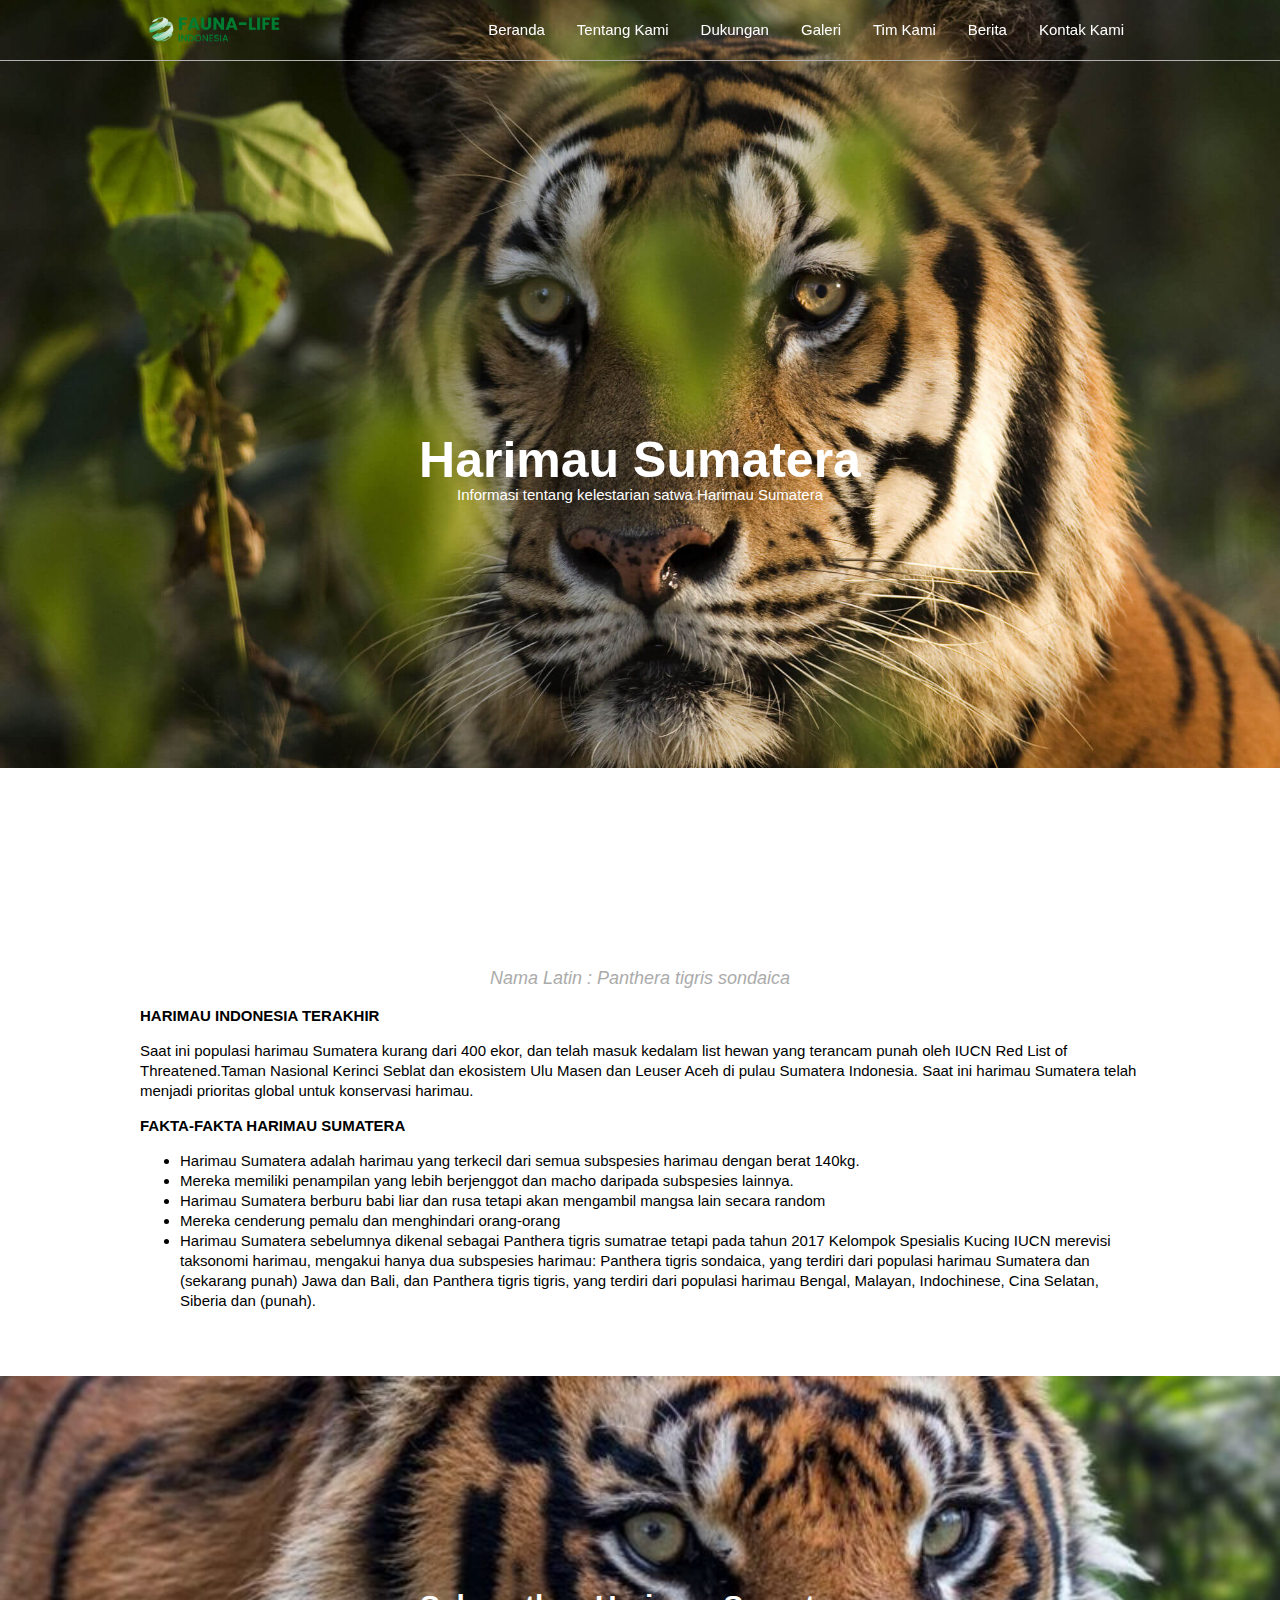
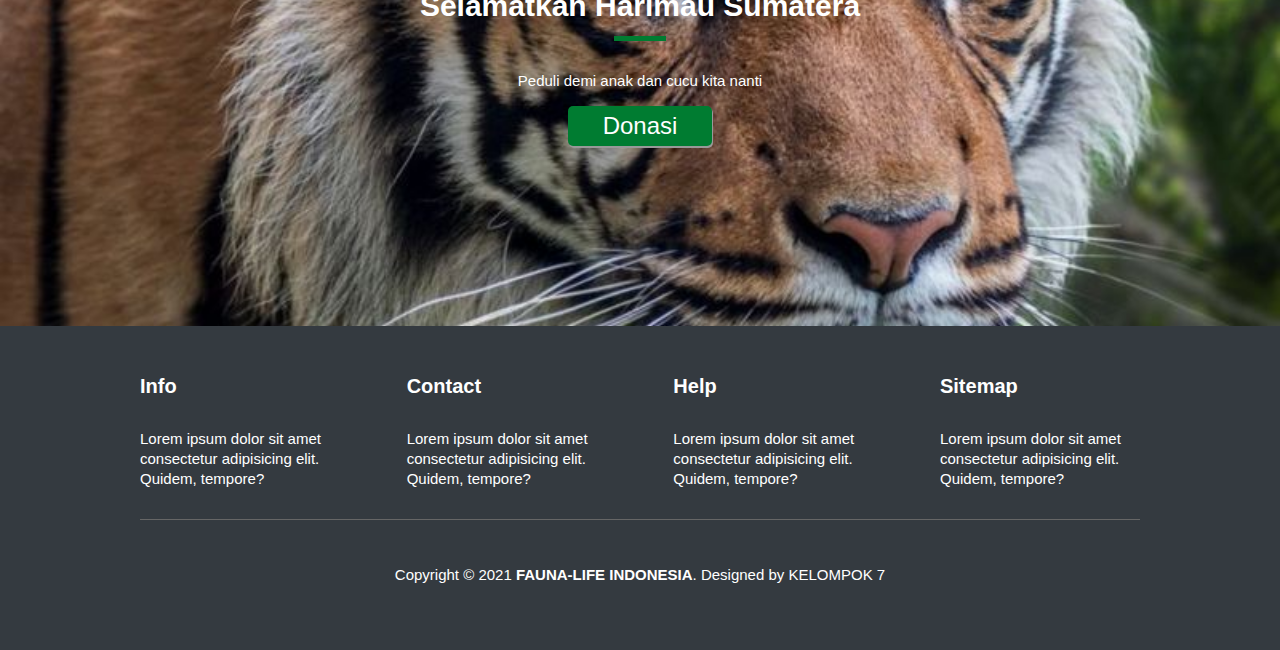
<file: explore~harimau.html>
<!DOCTYPE html>
<html lang="en">

<head>
	<meta charset="UTF-8">
	<meta http-equiv="X-UA-Compatible" content="IE=edge">
	<meta name="viewport" content="width=device-width, initial-scale=1.0">

	<title>Fauna-Life Indonesia | Explore</title>

	<link rel="stylesheet" type="text/css" href="assets/css/style_explore.css">

	<!-- ICON -->
	<link rel="apple-touch-icon" sizes="57x57" href="assets/icon/apple-icon-57x57.png">
	<link rel="apple-touch-icon" sizes="60x60" href="assets/icon/apple-icon-60x60.png">
	<link rel="apple-touch-icon" sizes="72x72" href="assets/icon/apple-icon-72x72.png">
	<link rel="apple-touch-icon" sizes="76x76" href="assets/icon/apple-icon-76x76.png">
	<link rel="apple-touch-icon" sizes="114x114" href="assets/icon/apple-icon-114x114.png">
	<link rel="apple-touch-icon" sizes="120x120" href="assets/icon/apple-icon-120x120.png">
	<link rel="apple-touch-icon" sizes="144x144" href="assets/icon/apple-icon-144x144.png">
	<link rel="apple-touch-icon" sizes="152x152" href="assets/icon/apple-icon-152x152.png">
	<link rel="apple-touch-icon" sizes="180x180" href="assets/icon/apple-icon-180x180.png">
	<link rel="icon" type="image/png" sizes="192x192" href="assets/icon/android-icon-192x192.png">
	<link rel="icon" type="image/png" sizes="32x32" href="assets/icon/favicon-32x32.png">
	<link rel="icon" type="image/png" sizes="96x96" href="assets/icon/favicon-96x96.png">
	<link rel="icon" type="image/png" sizes="16x16" href="assets/icon/favicon-16x16.png">
	<link rel="manifest" href="assets/icon/manifest.json">
	<meta name="msapplication-TileColor" content="#ffffff">
	<meta name="msapplication-TileImage" content="assets/icon/ms-icon-144x144.png">
	<meta name="theme-color" content="#ffffff">
</head>

<body>
	<nav>
		<div class="layar-dalam">
			<div class="logo">
				<a href="#"><img src="assets/image/logo/logo.png" class="putih" alt="no-image"></a>
				<a href="#"><img src="assets/image/logo/logo.png" class="hitam" alt="no-image"></a>
			</div>
			<div class="menu">
				<a href="#" class="tombol-menu">
					<span class="garis"></span>
					<span class="garis"></span>
					<span class="garis"></span>
				</a>
				<ul>
					<li><a href="#beranda">Beranda</a></li>
					<li><a href="#tentang">Tentang Kami</a></li>
					<li><a href="#dukungan">Dukungan</a></li>
					<li><a href="#gallery">Galeri</a></li>
					<li><a href="#team">Tim Kami</a></li>
					<li><a href="#berita">Berita</a></li>
					<li><a href="#contact">Kontak Kami</a></li>
				</ul>
			</div>
		</div>
	</nav>

	<div class="layar-penuh">
		<header id="Sampul">
			<img src="/assets/image/explore/CBD-8127-JHO-2000x1200.jpg" alt="" class="fotojumbo">
			<div class="intro">
				<h3>Harimau Sumatera</h3>
				<p>Informasi tentang kelestarian satwa Harimau Sumatera</p>
			</div>
		</header>
		<main>
			<section id="tentang">
				<div class="layar-dalam">
					<p class="ringkasan">Nama Latin : Panthera tigris sondaica</p>
					<div class="konten-isi-1" style="text-align: left;">
						<h1>HARIMAU INDONESIA TERAKHIR</h1>
						<p>Saat ini populasi harimau Sumatera kurang dari 400 ekor, dan telah
							masuk kedalam list hewan yang terancam punah oleh IUCN Red List of
							Threatened.Taman Nasional Kerinci Seblat dan ekosistem Ulu Masen dan Leuser Aceh di pulau
							Sumatera Indonesia. Saat ini harimau Sumatera telah menjadi prioritas
							global untuk konservasi harimau.
						</p>
					</div>
					<div class="konten-isi-2" style="text-align: left;">
						<h1>FAKTA-FAKTA HARIMAU SUMATERA</h1>
						<ul>
							<li>Harimau Sumatera adalah harimau yang terkecil dari semua subspesies harimau dengan berat 140kg.</li>
							<li>Mereka memiliki penampilan yang lebih berjenggot dan macho daripada subspesies lainnya.</li>
							<li>Harimau Sumatera berburu babi liar dan rusa tetapi akan mengambil mangsa lain secara random</li>
							<li>Mereka cenderung pemalu dan menghindari orang-orang</li>
							<li>Harimau Sumatera sebelumnya dikenal sebagai Panthera tigris sumatrae tetapi pada tahun 2017 Kelompok Spesialis Kucing IUCN merevisi taksonomi harimau, mengakui hanya dua subspesies harimau: Panthera tigris sondaica, yang terdiri dari populasi harimau Sumatera dan (sekarang punah) Jawa dan Bali, dan Panthera tigris tigris, yang terdiri dari populasi harimau Bengal, Malayan, Indochinese, Cina Selatan, Siberia dan (punah).
							</li>
						</ul>
					</div>
				</div>
			</section >
		</main>

		<section class="Donasi">
			
				<div class="harimau">
					<h3>Selamatkan Harimau Sumatera</h3>
					<p>Peduli demi anak dan cucu kita nanti</p>
					<p>
						<!-- <a href="#" class="tombol" target="_blank">Mari Berdonasi</a> -->
						<a href="https://saweria.co/faunalifeindonesia" class="tombol" target="_blank">Donasi</a>
					</p>
				</div>
		</section>
		

		<footer id="contact">
			<div class="layar-dalam">
				<div>
					<h5>Info</h5>
					Lorem ipsum dolor sit amet consectetur adipisicing elit. Quidem, tempore?
				</div>
				<div>
					<h5>Contact</h5>
					Lorem ipsum dolor sit amet consectetur adipisicing elit. Quidem, tempore?
				</div>
				<div>
					<h5>Help</h5>
					Lorem ipsum dolor sit amet consectetur adipisicing elit. Quidem, tempore?
				</div>
				<div>
					<h5>Sitemap</h5>
					Lorem ipsum dolor sit amet consectetur adipisicing elit. Quidem, tempore?
				</div>
			</div>
			<div class="layar-dalam">
				<div class="copyright">
					<p>Copyright &copy; 2021 <span><a href="#">Fauna-Life Indonesia</a></span>. Designed by
						<span>Kelompok 7</span>
					</p>
				</div>
			</div>
		</footer>
	</div>

	<script src="https://code.jquery.com/jquery-3.6.0.min.js"
		integrity="sha256-/xUj+3OJU5yExlq6GSYGSHk7tPXikynS7ogEvDej/m4=" crossorigin="anonymous"></script>
	<script src="assets/js/javascript.js"></script>

</body>

</html>
</file>
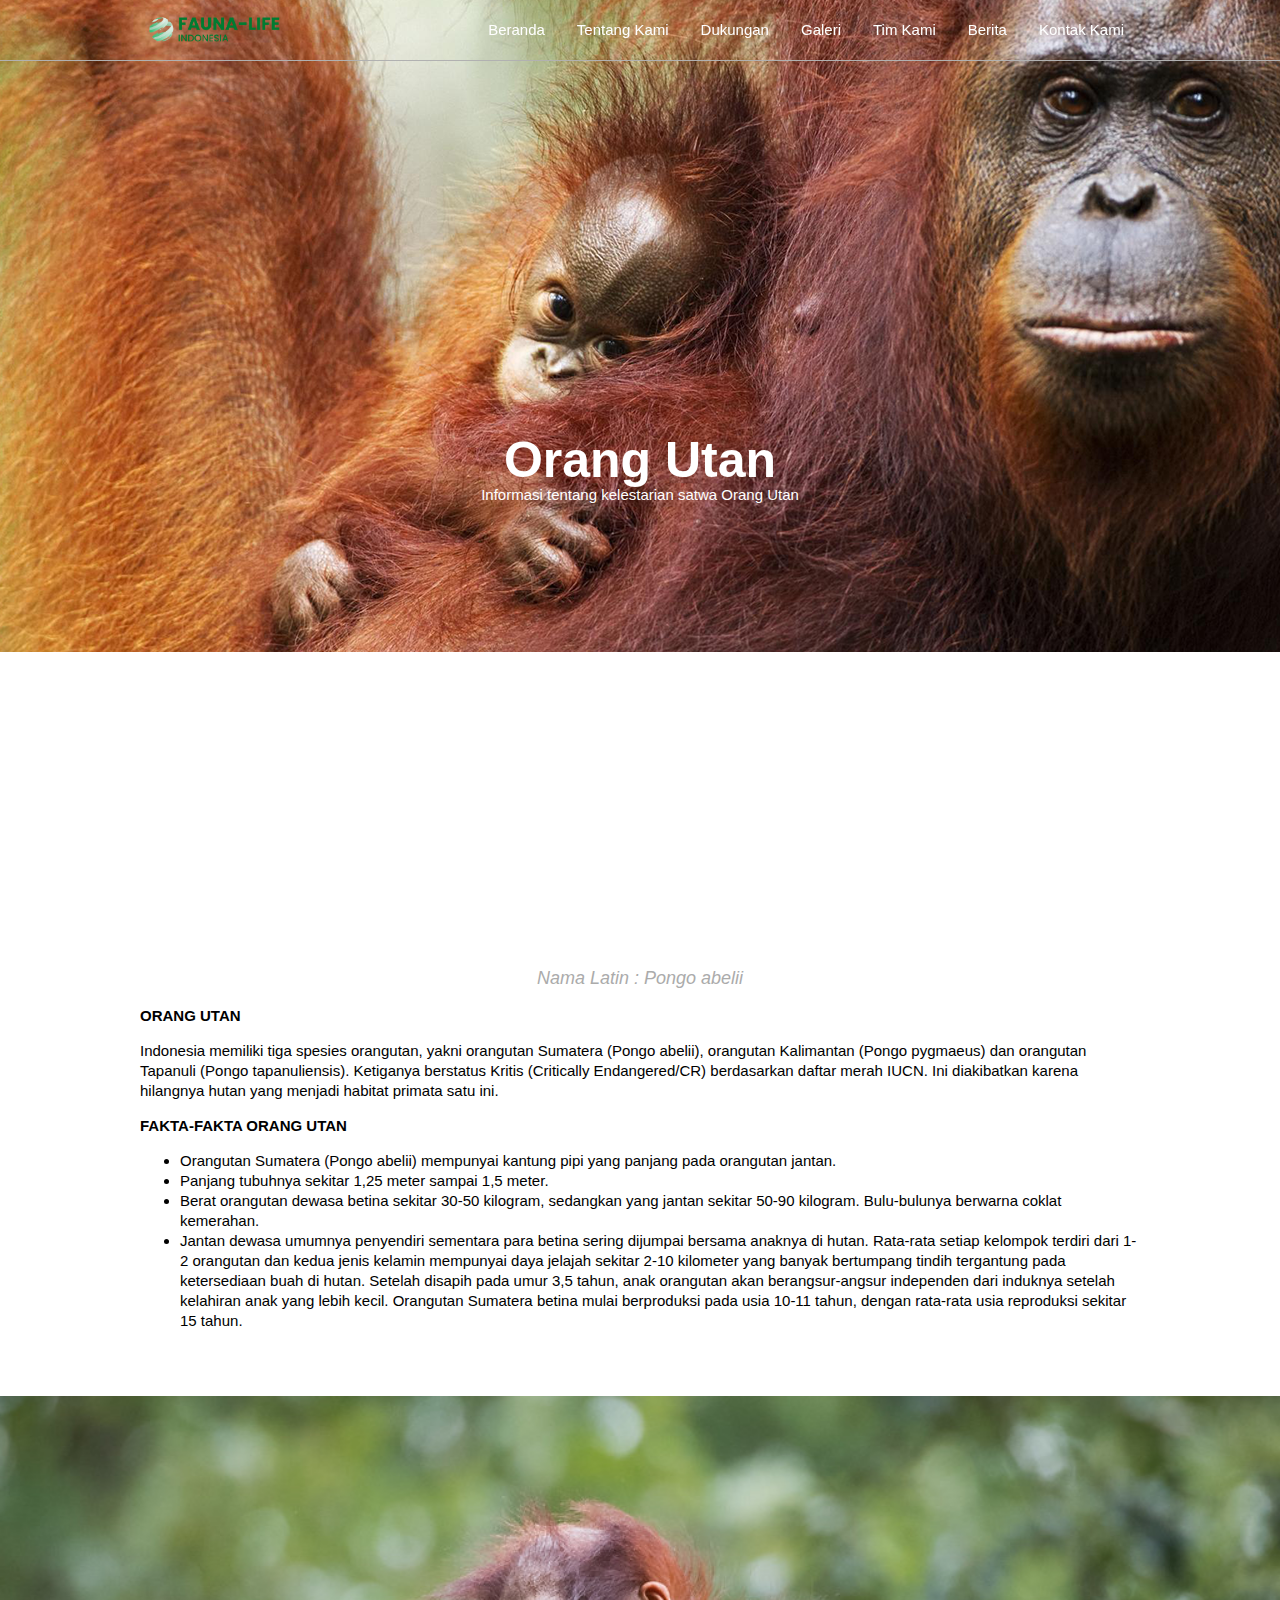
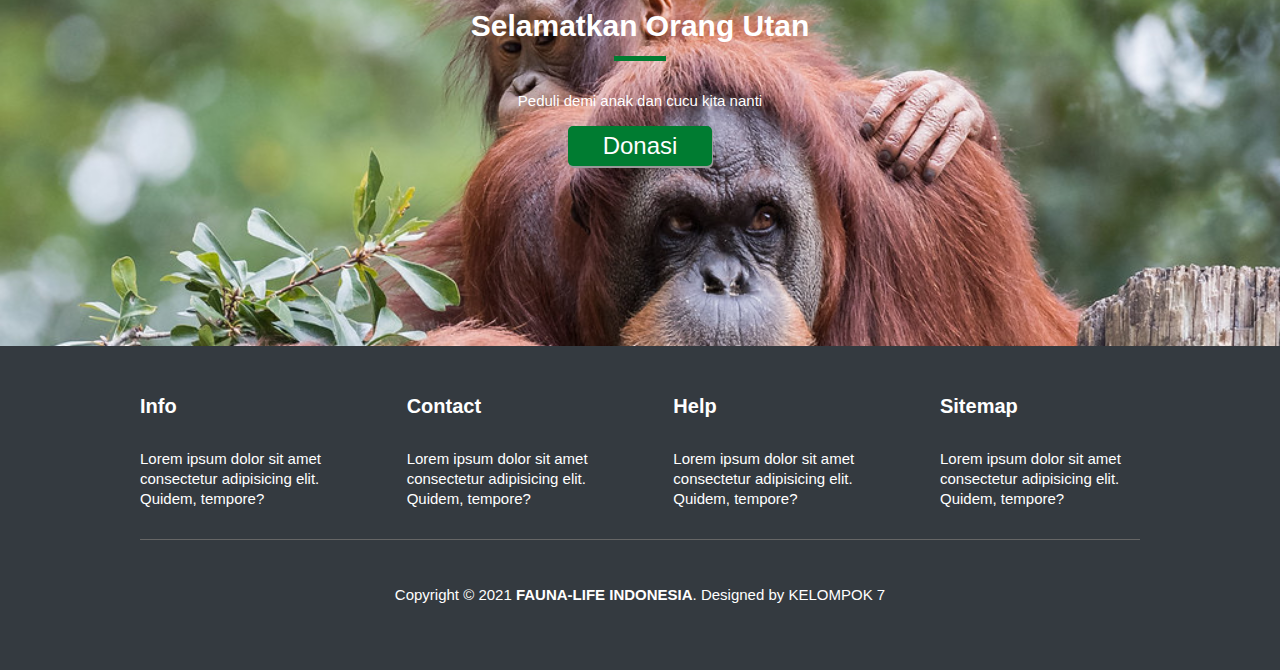
<file: explore~orang utan.html>
<!DOCTYPE html>
<html lang="en">

<head>
	<meta charset="UTF-8">
	<meta http-equiv="X-UA-Compatible" content="IE=edge">
	<meta name="viewport" content="width=device-width, initial-scale=1.0">

	<title>Fauna-Life Indonesia | Explore</title>

	<link rel="stylesheet" type="text/css" href="assets/css/style_explore.css">

	<!-- ICON -->
	<link rel="apple-touch-icon" sizes="57x57" href="assets/icon/apple-icon-57x57.png">
	<link rel="apple-touch-icon" sizes="60x60" href="assets/icon/apple-icon-60x60.png">
	<link rel="apple-touch-icon" sizes="72x72" href="assets/icon/apple-icon-72x72.png">
	<link rel="apple-touch-icon" sizes="76x76" href="assets/icon/apple-icon-76x76.png">
	<link rel="apple-touch-icon" sizes="114x114" href="assets/icon/apple-icon-114x114.png">
	<link rel="apple-touch-icon" sizes="120x120" href="assets/icon/apple-icon-120x120.png">
	<link rel="apple-touch-icon" sizes="144x144" href="assets/icon/apple-icon-144x144.png">
	<link rel="apple-touch-icon" sizes="152x152" href="assets/icon/apple-icon-152x152.png">
	<link rel="apple-touch-icon" sizes="180x180" href="assets/icon/apple-icon-180x180.png">
	<link rel="icon" type="image/png" sizes="192x192" href="assets/icon/android-icon-192x192.png">
	<link rel="icon" type="image/png" sizes="32x32" href="assets/icon/favicon-32x32.png">
	<link rel="icon" type="image/png" sizes="96x96" href="assets/icon/favicon-96x96.png">
	<link rel="icon" type="image/png" sizes="16x16" href="assets/icon/favicon-16x16.png">
	<link rel="manifest" href="assets/icon/manifest.json">
	<meta name="msapplication-TileColor" content="#ffffff">
	<meta name="msapplication-TileImage" content="assets/icon/ms-icon-144x144.png">
	<meta name="theme-color" content="#ffffff">
</head>

<body>
	<nav>
		<div class="layar-dalam">
			<div class="logo">
				<a href="#"><img src="assets/image/logo/logo.png" class="putih" alt="no-image"></a>
				<a href="#"><img src="assets/image/logo/logo.png" class="hitam" alt="no-image"></a>
			</div>
			<div class="menu">
				<a href="#" class="tombol-menu">
					<span class="garis"></span>
					<span class="garis"></span>
					<span class="garis"></span>
				</a>
				<ul>
					<li><a href="#beranda">Beranda</a></li>
					<li><a href="#tentang">Tentang Kami</a></li>
					<li><a href="#dukungan">Dukungan</a></li>
					<li><a href="#gallery">Galeri</a></li>
					<li><a href="#team">Tim Kami</a></li>
					<li><a href="#berita">Berita</a></li>
					<li><a href="#contact">Kontak Kami</a></li>
				</ul>
			</div>
		</div>
	</nav>

	<div class="layar-penuh">
		<header id="Sampul">
			<img src="/assets/image/explore/banner-orangutan.png" alt="" class="fotojumbo">
			<div class="intro">
				<h3>Orang Utan</h3>
				<p>Informasi tentang kelestarian satwa Orang Utan</p>
			</div>
		</header>
		<main>
			<section id="tentang">
				<div class="layar-dalam">
					<p class="ringkasan">Nama Latin : Pongo abelii</p>
					<div class="konten-isi-1" style="text-align: left;">
						<h1>ORANG UTAN</h1>
						<p>Indonesia memiliki tiga spesies orangutan, yakni orangutan Sumatera (Pongo abelii), orangutan Kalimantan (Pongo pygmaeus) dan orangutan Tapanuli (Pongo tapanuliensis). Ketiganya berstatus Kritis (Critically Endangered/CR) berdasarkan daftar merah IUCN. Ini diakibatkan karena hilangnya hutan yang menjadi habitat primata satu ini.
						</p>
					</div>
					<div class="konten-isi-2" style="text-align: left;">
						<h1>FAKTA-FAKTA ORANG UTAN</h1>
						<ul>
							<li>Orangutan Sumatera (Pongo abelii) mempunyai kantung pipi yang panjang pada orangutan jantan.</li>
							<li>Panjang tubuhnya sekitar 1,25 meter sampai 1,5 meter.</li>
							<li>Berat orangutan dewasa betina sekitar 30-50 kilogram, sedangkan yang jantan sekitar 50-90 kilogram. Bulu-bulunya berwarna coklat kemerahan.</li>
							<li>Jantan dewasa umumnya penyendiri sementara para betina sering dijumpai bersama anaknya di hutan. Rata-rata setiap kelompok terdiri dari 1-2 orangutan dan kedua jenis kelamin mempunyai daya jelajah sekitar 2-10 kilometer yang banyak bertumpang tindih tergantung pada ketersediaan buah di hutan. Setelah disapih pada umur 3,5 tahun, anak orangutan akan berangsur-angsur independen dari induknya setelah kelahiran anak yang lebih kecil. Orangutan Sumatera betina mulai berproduksi pada usia 10-11 tahun, dengan rata-rata usia reproduksi sekitar 15 tahun.</li>
						</ul>
					</div>
				</div>
			</section >
		</main>

		<section class="Donasi-ot">
			
				<div class="ot">
					<h3>Selamatkan Orang Utan</h3>
					<p>Peduli demi anak dan cucu kita nanti</p>
					<p>
						<!-- <a href="#" class="tombol" target="_blank">Mari Berdonasi</a> -->
						<a href="https://saweria.co/faunalifeindonesia" class="tombol" target="_blank">Donasi</a>
					</p>
				</div>
		</section>
		

		<footer id="contact">
			<div class="layar-dalam">
				<div>
					<h5>Info</h5>
					Lorem ipsum dolor sit amet consectetur adipisicing elit. Quidem, tempore?
				</div>
				<div>
					<h5>Contact</h5>
					Lorem ipsum dolor sit amet consectetur adipisicing elit. Quidem, tempore?
				</div>
				<div>
					<h5>Help</h5>
					Lorem ipsum dolor sit amet consectetur adipisicing elit. Quidem, tempore?
				</div>
				<div>
					<h5>Sitemap</h5>
					Lorem ipsum dolor sit amet consectetur adipisicing elit. Quidem, tempore?
				</div>
			</div>
			<div class="layar-dalam">
				<div class="copyright">
					<p>Copyright &copy; 2021 <span><a href="#">Fauna-Life Indonesia</a></span>. Designed by
						<span>Kelompok 7</span>
					</p>
				</div>
			</div>
		</footer>
	</div>

	<script src="https://code.jquery.com/jquery-3.6.0.min.js"
		integrity="sha256-/xUj+3OJU5yExlq6GSYGSHk7tPXikynS7ogEvDej/m4=" crossorigin="anonymous"></script>
	<script src="assets/js/javascript.js"></script>

</body>

</html>
</file>
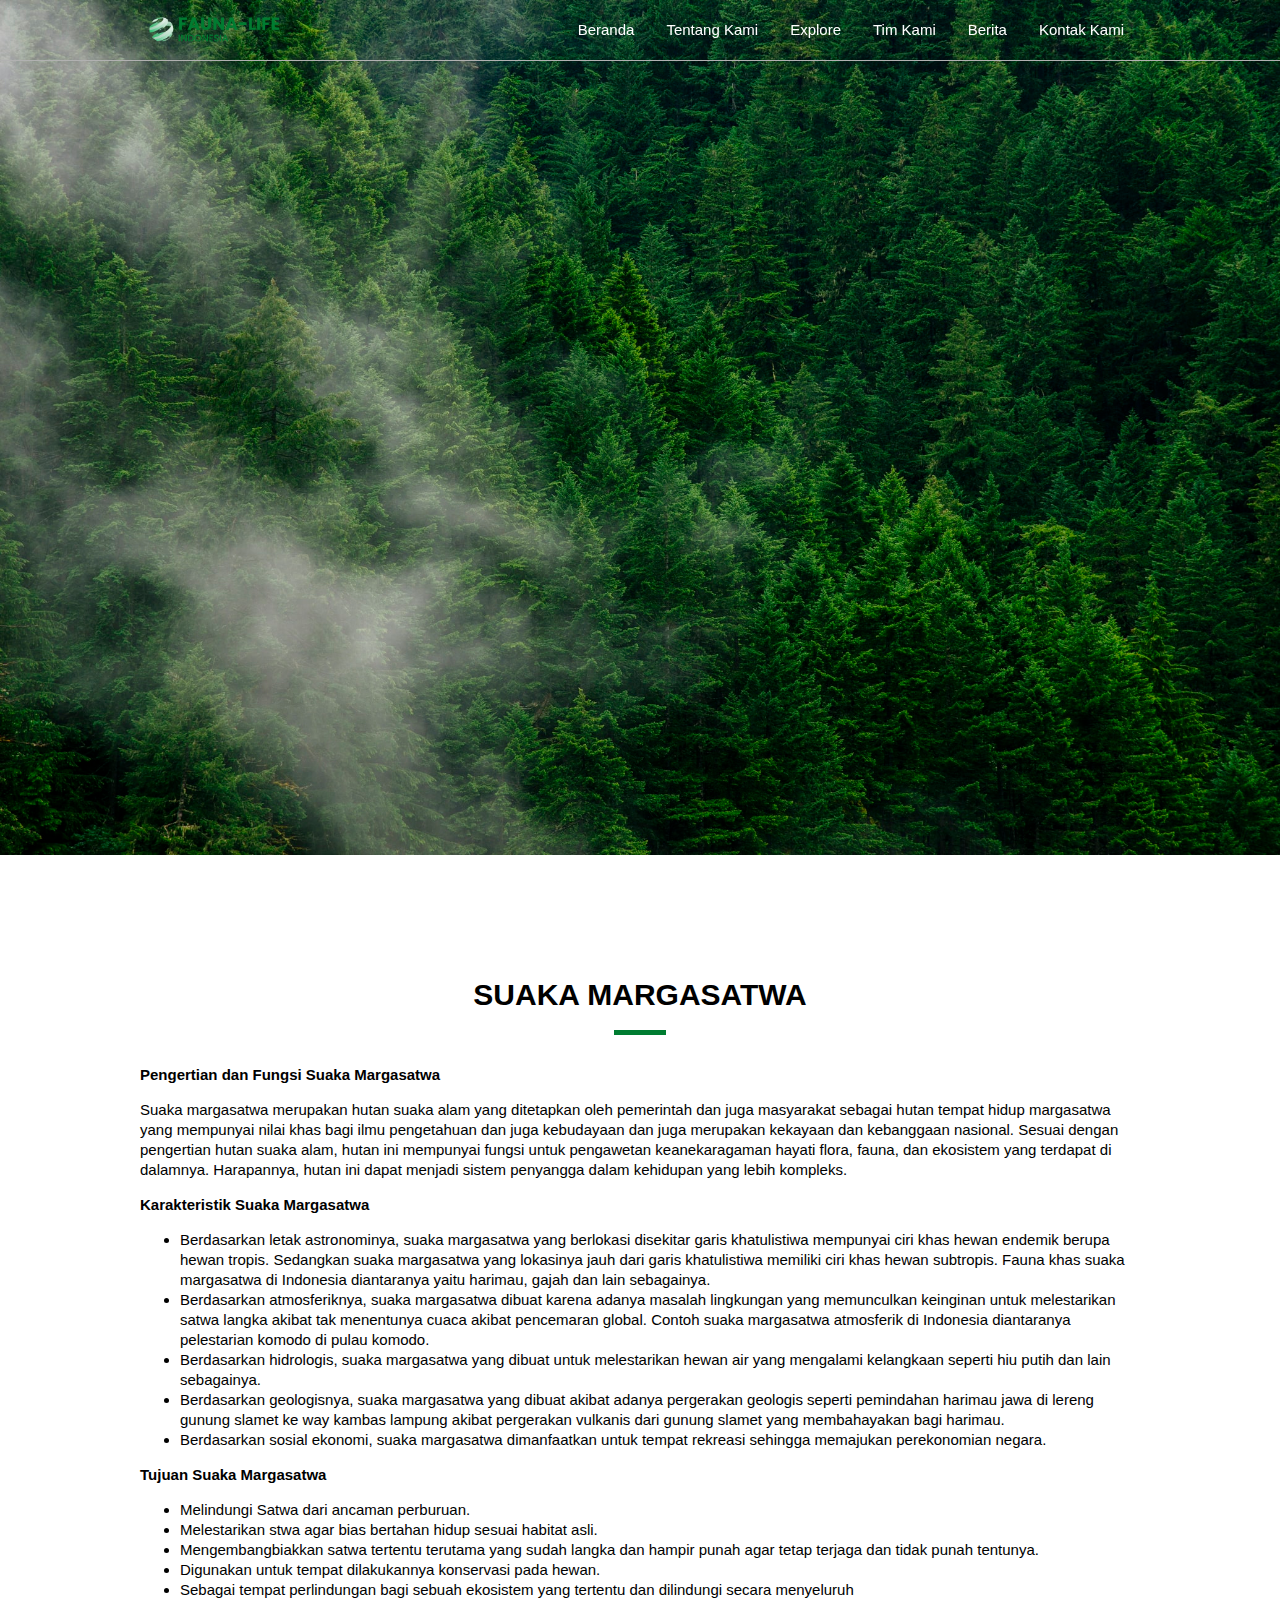
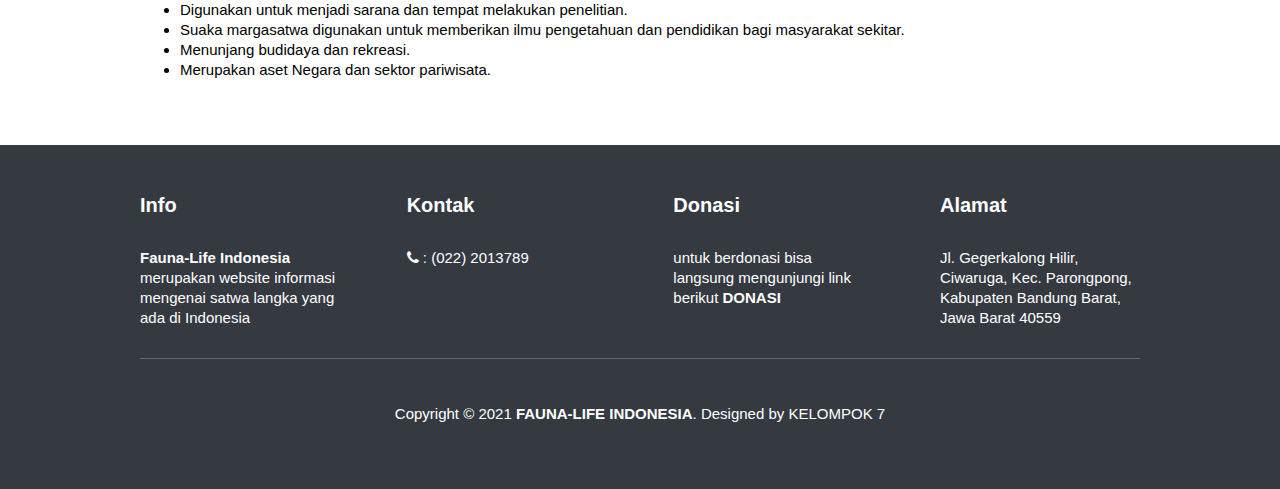
<file: suaka-margasatwa.html>
<!-- 
IDENTITAS SISTEM
NAMA SISTEM      : FAUNA-LIFE INDONESIA
TENTANG SISTEM   : WEBSITE INFORMASI FAUNA LANGKA
JURUSAN          : TEKNIK KOMPUTER DAN INFORMATIKA
KAMPUS           : POLITEKNIK NEGERI BANDUNG
TAHUN PEMBUATAN  : 2021
DEVELOPER        : BAGUS NUGROHO
                   MUHAMMAD RIVAN RIVALDI
                   RIZQ HILAL RIFAASYA
 -->

<!DOCTYPE html>
<html lang="en">
<head>
    <meta charset="UTF-8">
    <meta http-equiv="X-UA-Compatible" content="IE=edge">
    <meta name="viewport" content="width=device-width, initial-scale=1.0">

    <title>Fauna-Life Indonesia | Berita</title>

    <link rel="stylesheet" type="text/css" href="assets/css/style_berita.css">

    <!-- ICON -->
    <link rel="apple-touch-icon" sizes="57x57" href="assets/icon/apple-icon-57x57.png">
    <link rel="apple-touch-icon" sizes="60x60" href="assets/icon/apple-icon-60x60.png">
    <link rel="apple-touch-icon" sizes="72x72" href="assets/icon/apple-icon-72x72.png">
    <link rel="apple-touch-icon" sizes="76x76" href="assets/icon/apple-icon-76x76.png">
    <link rel="apple-touch-icon" sizes="114x114" href="assets/icon/apple-icon-114x114.png">
    <link rel="apple-touch-icon" sizes="120x120" href="assets/icon/apple-icon-120x120.png">
    <link rel="apple-touch-icon" sizes="144x144" href="assets/icon/apple-icon-144x144.png">
    <link rel="apple-touch-icon" sizes="152x152" href="assets/icon/apple-icon-152x152.png">
    <link rel="apple-touch-icon" sizes="180x180" href="assets/icon/apple-icon-180x180.png">
    <link rel="icon" type="image/png" sizes="192x192"  href="assets/icon/android-icon-192x192.png">
    <link rel="icon" type="image/png" sizes="32x32" href="assets/icon/favicon-32x32.png">
    <link rel="icon" type="image/png" sizes="96x96" href="assets/icon/favicon-96x96.png">
    <link rel="icon" type="image/png" sizes="16x16" href="assets/icon/favicon-16x16.png">
    <link rel="manifest" href="assets/icon/manifest.json">
    <meta name="msapplication-TileColor" content="#ffffff">
    <meta name="msapplication-TileImage" content="assets/icon/ms-icon-144x144.png">
    <meta name="theme-color" content="#ffffff">
    <link rel="stylesheet" href="https://stackpath.bootstrapcdn.com/font-awesome/4.7.0/css/font-awesome.min.css">
</head>

<body>
    <nav>
    	<div class="layar-dalam">
    		<div class="logo">
    			<a href="index.html"><img src="assets/image/logo/logo.png" class="putih" alt="no-image"></a>
    		</div>
    		<div class="menu">
    			<a href="#" class="tombol-menu">
    				<span class="garis"></span>
    				<span class="garis"></span>
    				<span class="garis"></span>
    			</a>
    			<ul>
    				<li><a href="index.html#beranda">Beranda</a></li>
    				<li><a href="index.html#tentang">Tentang Kami</a></li>
    				<li><a href="index.html#explore">Explore</a></li>
    				<li><a href="index.html#team">Tim Kami</a></li>
    				<li><a href="index.html#berita">Berita</a></li>
    				<li><a href="index.html#contact">Kontak Kami</a></li>
    			</ul>
    		</div>
    	</div>
    </nav>

    <div class="layar-penuh">
		<header id="Sampul">
			<img src="assets/image/berita/F.jfif" alt="" class="fotojumbo">
		</header>

    	<main>
    		<section id="tentang">
    			<div class="layar-dalam">
    				<h3>SUAKA MARGASATWA </h3>
    				<div class="konten-isi-1" style="text-align: left;">
						<h1>Pengertian dan Fungsi Suaka Margasatwa</h1>
						<p>
							Suaka margasatwa merupakan hutan suaka alam yang ditetapkan oleh pemerintah dan juga masyarakat sebagai hutan tempat hidup margasatwa yang mempunyai nilai khas bagi ilmu pengetahuan dan juga kebudayaan dan juga merupakan kekayaan dan kebanggaan nasional. Sesuai dengan pengertian hutan suaka alam, hutan ini mempunyai fungsi untuk pengawetan keanekaragaman hayati flora, fauna, dan ekosistem yang terdapat di dalamnya. Harapannya, hutan ini dapat menjadi sistem penyangga dalam kehidupan yang lebih kompleks. 
						</p>
					</div>	

					<div class="konten-isi-2" style="text-align: left;">
						<h1>Karakteristik Suaka Margasatwa</h1>
						<ul>
							<li>
								Berdasarkan letak astronominya, suaka margasatwa yang berlokasi disekitar garis khatulistiwa mempunyai ciri khas hewan endemik berupa hewan tropis. Sedangkan suaka margasatwa yang lokasinya jauh dari garis khatulistiwa memiliki ciri khas hewan subtropis. Fauna khas suaka margasatwa di Indonesia diantaranya yaitu harimau, gajah dan lain sebagainya.
							 </li>
							<li>Berdasarkan atmosferiknya, suaka margasatwa dibuat karena adanya masalah lingkungan yang memunculkan keinginan untuk melestarikan satwa langka akibat tak menentunya cuaca akibat pencemaran global. Contoh suaka margasatwa atmosferik di Indonesia diantaranya pelestarian komodo di pulau komodo.</li>
							<li>Berdasarkan hidrologis, suaka margasatwa yang dibuat untuk melestarikan hewan air yang mengalami kelangkaan seperti hiu putih dan lain sebagainya.</li>
							<li>Berdasarkan geologisnya, suaka margasatwa yang dibuat akibat adanya pergerakan geologis seperti pemindahan harimau jawa di lereng gunung slamet ke way kambas lampung akibat pergerakan vulkanis dari gunung slamet yang membahayakan bagi harimau.</li>
							<li>Berdasarkan sosial ekonomi, suaka margasatwa dimanfaatkan untuk tempat rekreasi sehingga memajukan perekonomian negara.
							</li>
						</ul>
					</div>	

					<div class="konten-isi-3" style="text-align: left;">
						<h1>Tujuan Suaka Margasatwa</h1>
						<ul>
							<li>Melindungi Satwa dari ancaman perburuan.</li>
							<li>Melestarikan stwa agar bias bertahan hidup sesuai habitat asli.</li>
							<li>Mengembangbiakkan satwa tertentu terutama yang sudah langka dan hampir punah agar tetap terjaga dan tidak punah tentunya.</li>
							<li>Digunakan untuk tempat dilakukannya konservasi pada hewan.</li>
							<li>Sebagai tempat perlindungan bagi sebuah ekosistem yang tertentu dan dilindungi secara menyeluruh</li>
							<li>Digunakan untuk menjadi sarana dan tempat melakukan penelitian.</li>
							<li>Suaka margasatwa digunakan untuk memberikan ilmu pengetahuan dan pendidikan bagi masyarakat sekitar.</li>
							<li>Menunjang budidaya dan rekreasi.</li>
							<li>Merupakan aset Negara dan sektor pariwisata.</li>
						</ul>
					</div>	
    			</div>
    		</section>
            
    	</main>

    	<footer id="contact">
    		<div class="layar-dalam">
    			<div>
    				<h5>Info</h5>
    				<b>Fauna-Life Indonesia</b> merupakan website informasi mengenai satwa langka yang ada di Indonesia
    			</div>
    			<div>
    				<h5>Kontak</h5>
    				<i class="fa fa-phone" aria-hidden="true"></i> : (022) 2013789
    			</div>
    			<div>
    				<h5>Donasi</h5>
    				untuk berdonasi bisa langsung mengunjungi link berikut <span><a href="https://saweria.co/faunalifeindonesia" target="_blank">Donasi</a></span>
    			</div>
    			<div>
    				<h5>Alamat</h5>
    				 Jl. Gegerkalong Hilir, Ciwaruga, Kec. Parongpong, Kabupaten Bandung Barat, Jawa Barat 40559
    			</div>
    		</div>
    		<div class="layar-dalam">
    			<div class="copyright">
                    <p>Copyright &copy; 2021 <span><a href="index.html">Fauna-Life Indonesia</a></span>. Designed by <span>Kelompok 7</span></p>
    			</div>
    		</div>
    	</footer>
    </div>

    <script src="https://code.jquery.com/jquery-3.6.0.min.js" integrity="sha256-/xUj+3OJU5yExlq6GSYGSHk7tPXikynS7ogEvDej/m4=" crossorigin="anonymous"></script>
    <script src="assets/js/javascript.js"></script>
    
</body>
</html>
</file>
<file: assets/css/style_berita.css>
*{
	font-family: Arial, Helvetica, sans-serif;
	line-height: 20px;
	font-size: 15px;
}

html{
	margin: 0;
	padding: 0;
	scroll-behavior: smooth;
}

body{
	margin: 0;
	padding: 0;
}

.layar-dalam{
	width: 1000px;
	margin: auto;
}

.layar-penuh{
	width: 100%;
}


nav{
	z-index: 100;
	color: #fff;
	text-align: center;
	position: fixed;
	border-bottom: 1px solid #b1b1b1;
	line-height: 100px;
	width: 100%;
	transition: background-color 0.5s ease;
}

nav .logo{
	float: left;
	position: relative;
	line-height: 55px;
	text-align: center;
}

nav .logo img{
	vertical-align: middle;
	width: 150px;
}

nav .menu{
	float: right;
	height: 60px;
	max-width: 700px;
}

nav .menu ul{
	list-style-type: none;
	margin: 0;
	padding: 0;
	display: flex;
}

nav .menu ul li{
	list-style-type: none;
	float: left;
	line-height: 60px;	
}

nav ul li a{
	color: #fff;
	text-align: center;
	padding: 0px 16px;
	text-decoration: none;
	transition: 0.5s;
}

nav ul li a:hover{
	text-decoration: underline;
}

/*PENGATURAN HEADER*/
header{
	position: relative;
	height: 100vh;
	width: 100%;
	overflow: hidden;
	z-index: 2;
}

header img{
	position: absolute;
	top: 0;
	left: 0;
	object-fit: cover;
	z-index: -2;
	width: 100%;
}


.tombol-menu{
	position: absolute;
	top: 1.7rem;
	right: 1rem;
	flex-direction: column;
	justify-content: space-between;
	width: 30px;
	height: 20px;
}

.tombol-menu .garis{
	height: 3px;
	background-color: #fff;
}

section{
	padding: 50px 0px;
}

section h3{
	font-size: 30px;
	line-height: 30px;
}

section h3::after{
	content: "";
	border-bottom: 5px solid #007c31;
	width: 52px;
	display: block;
	margin: 20px auto;
}

#tentang{
	text-align: center;
}

section p.ringkasan{
	font-style: italic;
	font-size: 18px;
	color: #ababab;
}

section .konten-isi p{
	font-style: normal;
}

nav.putih{
	background-color: #fff;
}

nav.putih .tombol-menu .garis{
	background-color: #333;
}

nav.putih ul li a{
	color: #333;
}

nav .logo img.hitam{
	display: none;
}


footer{
	padding: 50px 0px;
	background-color: #343a40;
	color: #fff;
}

footer .layar-dalam{
	display: flex;
	flex-direction: row;
	justify-content: space-between;
}

footer .layar-dalam div{
	width: 20%;
}

footer .layar-dalam h5{
	margin-top: 0px;
	font-size: 20px;
	font-weight: bold;
}

footer .layar-dalam .copyright{
	width: 100%;
	margin-top: 30px;
	padding-top: 30px;
	border-top: 1px solid #666;
	text-align: center;
}

footer .layar-dalam .copyright span{
	text-transform: uppercase;
}

footer .layar-dalam span a{
	text-transform: uppercase;
	text-decoration: none;
	color: #fff;
	cursor: pointer;
	transition: 0.5s;
	font-weight: bold;
}

footer .layar-dalam span a:hover{
	color: #007c31;
}

@media screen and (max-width: 991.98px){
	.layar-dalam{
		width: 90%;
	}

	nav .menu ul{
		display: none;
		margin-top: 60px;
		position: absolute;
		top: 0;
		left: 0;
		width: 100%;
	}

	nav .menu ul li{
		width: 100%;
		border-bottom: 1px solid #ccc;
		background-color: #fff;
		line-height: 40px;
	}

	nav .menu ul li a{
		color: #333;
	}

	header{
		height: 30vh;
	}

	header img{
		position: relative;
		height: 100%;
		width: 100%;
	}

	.tombol-menu{
		display: flex;
	}

	footer .layar-dalam{
		display: block;
	}

	footer .layar-dalam div{
		width: 100%;
	}

	footer .layar-dalam div h5{
		margin-top: 30px;
		margin-bottom: 10px;
	}

}
</file>
<file: assets/css/style_explore.css>
*{
	font-family: Arial, Helvetica, sans-serif;
	line-height: 20px;
	font-size: 15px;
}

html{
	margin: 0;
	padding: 0;
	scroll-behavior: smooth;
}

body{
	margin: 0;
	padding: 0;
}

.layar-dalam{
	width: 1000px;
	margin: auto;
}

.layar-penuh{
	width: 100%;
}

nav{
	z-index: 100;
	color: #fff;
	text-align: center;
	position: fixed;
	border-bottom: 1px solid #b1b1b1;
	line-height: 100px;
	width: 100%;
	transition: background-color 0.5s ease;
}

nav .logo{
	float: left;
	position: relative;
	line-height: 55px;
	text-align: center;
}

nav .logo img{
	vertical-align: middle;
	width: 150px;
}

nav .menu{
	float: right;
	height: 60px;
	max-width: 700px;
}

nav .menu ul{
	list-style-type: none;
	margin: 0;
	padding: 0;
	display: flex;
}

nav .menu ul li{
	list-style-type: none;
	float: left;
	line-height: 60px;	
}

nav ul li a{
	color: #fff;
	text-align: center;
	padding: 0px 16px;
	text-decoration: none;
	transition: 0.5s;
}

nav ul li a:hover{
	text-decoration: underline;
}

/*PENGATURAN HEADER*/
header{
	position: relative;
	height: 100vh;
	width: 100%;
	overflow: hidden;
	z-index: 2;
}

header img.fotojumbo{
	width: 100%;
	position: absolute;
	top: 0;
	left: 0;
	object-fit: cover;
	z-index: -2;
}

header .intro{
	z-index: 100;
	color: #fff;
	text-align: center;
	position: relative;
	top: 50%;
}

header .intro h3{
	font-size: 50px;
	margin: 0;
	padding: 0;
}

.tombol{
	display: inline-block;
	padding: 10px 35px;
	font-size: 24px;
	cursor: pointer;
	text-align: center;
	text-decoration: none;
	outline: none;
	color: #fff;
	background-color: #007c31;
	border: none;
	border-radius: 5px;
	box-shadow: 1px 2px #999;
}

.tombol:hover{
	transition: all 0.2s ease-in-out;
	/*transform: scale(1.1);*/
	background-color: #3e8e41;
}

.tombol:active {
  	background-color: #3e8e41;
  	box-shadow: 0 0px #999;
  	transform: translateY(2px);
}
.tombol-menu{
	position: absolute;
	top: 1.7rem;
	right: 1rem;
	flex-direction: column;
	justify-content: space-between;
	width: 30px;
	height: 20px;
}

.tombol-menu .garis{
	height: 3px;
	background-color: #fff;
}

section{
	padding: 50px 0px;
}

section h3{
	font-size: 30px;
}

section h3::after{
	content: "";
	border-bottom: 5px solid #007c31;
	width: 52px;
	display: block;
	margin: 20px auto;
}

#tentang{
	text-align: center;
}

section p.ringkasan{
	font-style: italic;
	font-size: 18px;
	color: #ababab;
}

section .konten-isi p{
	font-style: normal;
}

nav.putih{
	background-color: #fff;
}

nav.putih .tombol-menu .garis{
	background-color: #333;
}

nav.putih ul li a{
	color: #333;
}

nav .logo img.hitam{
	display: none;
}

section.abuabu{
	background-color: #f5f6f6;
}

footer{
	padding: 50px 0px;
	background-color: #343a40;
	color: #fff;
}

footer .layar-dalam{
	display: flex;
	flex-direction: row;
	justify-content: space-between;
}

footer .layar-dalam div{
	width: 20%;
}

footer .layar-dalam h5{
	margin-top: 0px;
	font-size: 20px;
	font-weight: bold;
}

footer .layar-dalam .copyright{
	width: 100%;
	margin-top: 30px;
	padding-top: 30px;
	border-top: 1px solid #666;
	text-align: center;
}

footer .layar-dalam .copyright span{
	text-transform: uppercase;
}

footer .layar-dalam span a{
	text-transform: uppercase;
	text-decoration: none;
	color: #fff;
	cursor: pointer;
	transition: 0.5s;
	font-weight: bold;
}

footer .layar-dalam span a:hover{
	color: #007c31;
}

.foto-donasi{
	width: 100%;
}

.Donasi {
	background-image: url("../../assets/image/explore/_111187936_gettyimages-1172550529-1.jpg");
	background-size: cover;
	height: 450px;	
}

.Donasi .harimau {
	text-align: center;
	padding-top: 140px;
}

.harimau{
	color: #fff;
}

.Donasi-ot {
	background-image: url("../../assets/image/explore/sumatran-orang-utan-sitting-staring-37131526.jpg");
	background-size: cover;
	height: 450px;	
}

.Donasi-ot .ot {
	text-align: center;
	padding-top: 140px;
}

.ot{
	color: #fff;
}

.Donasi-cen {
	background-image: url("../../assets/image/explore/burung-cenderawasih.jpg");
	background-size: cover;
	height: 450px;	
}

.Donasi-cen .cenderawasih {
	text-align: center;
	padding-top: 140px;
}

.cenderawasih{
	color: #fff;
}

.Donasi-kom {
	background-image: url("../../assets/image/explore/Komodo.jpg");
	background-size: cover;
	height: 450px;	
}

.Donasi-kom .komodo {
	text-align: center;
	padding-top: 140px;
}

.komodo{
	color: #fff;
}

.Donasi-km {
	background-image: url("../../assets/image/explore/Kucing\ merah-2.jpg");
	background-size: cover;
	height: 450px;	
}

.Donasi-km .kucing-merah {
	text-align: center;
	padding-top: 140px;
}

.kucing-merah{
	color: #fff;
}

@media screen and (max-width: 991.98px){
	.layar-dalam{
		width: 90%;
	}

	nav .menu ul{
		display: none;
		margin-top: 60px;
		position: absolute;
		top: 0;
		left: 0;
		width: 100%;
	}

	nav .menu ul li{
		width: 100%;
		border-bottom: 1px solid #ccc;
		background-color: #fff;
		line-height: 40px;
	}

	nav .menu ul li a{
		color: #333;
	}

	header{
		height: 30vh;
	}

	header img{
		position: relative;
		height: 100%;
		width: 100%;
	}

	header .intro h3{
		line-height: 50px;

	}

	.tombol-menu{
		display: flex;
	}

	footer .layar-dalam{
		display: block;
	}

	footer .layar-dalam div{
		width: 100%;
	}

	footer .layar-dalam div h5{
		margin-top: 30px;
		margin-bottom: 10px;
	}

	.harimau h3{
		line-height: 30px;
	}

}
</file>
